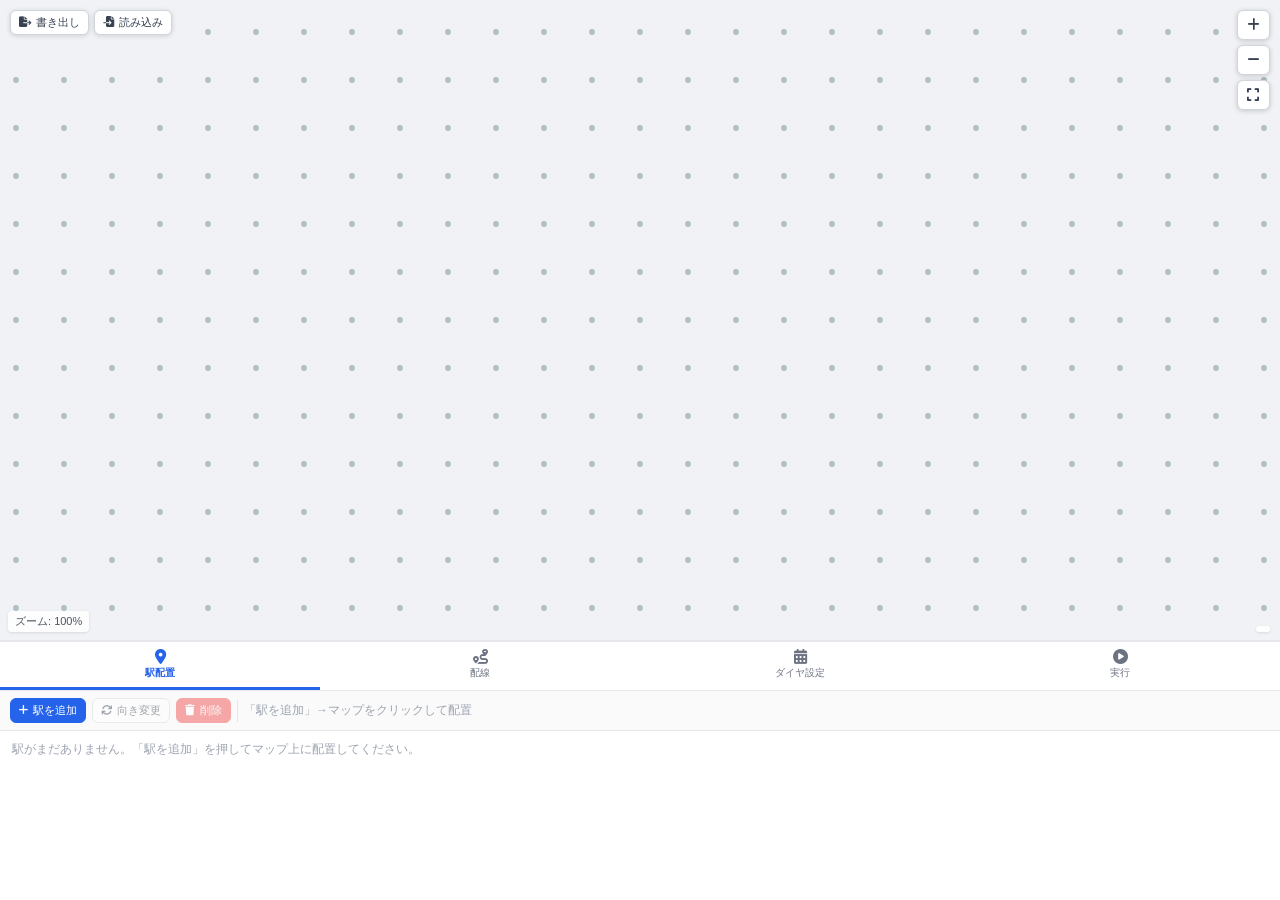
<file: index 4.html>
<!DOCTYPE html>
<html lang="ja">
<head>
  <meta charset="UTF-8">
  <meta name="viewport" content="width=device-width, initial-scale=1.0, maximum-scale=1.0, user-scalable=no">
  <title>鉄道シミュレーター</title>
  <link rel="stylesheet" href="https://cdnjs.cloudflare.com/ajax/libs/font-awesome/6.5.1/css/all.min.css">
  <style>
    /* ================================================================
       RESET & BASE
    ================================================================ */
    *, *::before, *::after { box-sizing: border-box; margin: 0; padding: 0; }

    body {
      font-family: 'Helvetica Neue', Arial, 'Hiragino Kaku Gothic ProN',
                   'Hiragino Sans', Meiryo, sans-serif;
      background: #fff;
      color: #1f2937;
      height: 100dvh;
      overflow: hidden;
      -webkit-user-select: none;
      user-select: none;
    }

    /* ================================================================
       LAYOUT
    ================================================================ */
    #app {
      display: flex;
      flex-direction: column;
      height: 100dvh;
    }

    /* --- Map area --- */
    #map-container {
      flex: 1;
      position: relative;
      overflow: hidden;
      background: #f0f2f5;
      min-height: 0;
    }

    #map-canvas {
      position: absolute;
      top: 0; left: 0;
      cursor: grab;
      touch-action: none;
    }
    #map-canvas.mode-place  { cursor: crosshair; }
    #map-canvas.mode-draw   { cursor: crosshair; }
    #map-canvas.mode-select { cursor: default; }
    #map-canvas.grabbing    { cursor: grabbing; }

    /* --- Bottom panel --- */
    #bottom-panel {
      display: flex;
      flex-direction: column;
      background: #fff;
      border-top: 2px solid #e5e7eb;
      flex-shrink: 0;
    }

    @media (orientation: landscape) { #bottom-panel { height: 260px; } }
    @media (orientation: portrait)  { #bottom-panel { height: 48dvh; } }

    /* ================================================================
       TAB BAR
    ================================================================ */
    #tab-bar {
      display: flex;
      align-items: stretch;
      border-bottom: 1px solid #e5e7eb;
      background: #fff;
      flex-shrink: 0;
    }

    .tab-btn {
      flex: 1;
      display: flex;
      flex-direction: column;
      align-items: center;
      justify-content: center;
      gap: 2px;
      padding: 7px 4px;
      border: none;
      background: none;
      cursor: pointer;
      font-size: 10px;
      color: #6b7280;
      border-bottom: 3px solid transparent;
      transition: color .15s, border-color .15s, background .1s;
      -webkit-tap-highlight-color: transparent;
    }
    .tab-btn i { font-size: 15px; }
    .tab-btn.active { color: #2563eb; border-bottom-color: #2563eb; font-weight: 600; }
    .tab-btn:hover:not(.active) { color: #374151; background: #f9fafb; }

    /* ================================================================
       TAB PANELS
    ================================================================ */
    #tab-content {
      flex: 1;
      overflow: hidden;
      position: relative;
      min-height: 0;
    }

    .tab-panel {
      display: none;
      flex-direction: column;
      height: 100%;
      overflow: hidden;
    }
    .tab-panel.active { display: flex; }

    .panel-toolbar {
      display: flex;
      align-items: center;
      gap: 6px;
      padding: 7px 10px;
      border-bottom: 1px solid #e5e7eb;
      flex-wrap: wrap;
      flex-shrink: 0;
      background: #fafafa;
      min-height: 0;
    }

    .panel-body {
      flex: 1;
      overflow-y: auto;
      padding: 10px 12px;
      min-height: 0;
    }

    /* ================================================================
       BUTTONS
    ================================================================ */
    .btn {
      display: inline-flex;
      align-items: center;
      gap: 5px;
      padding: 5px 11px;
      border: 1px solid #d1d5db;
      border-radius: 6px;
      background: #fff;
      color: #374151;
      font-size: 12px;
      cursor: pointer;
      white-space: nowrap;
      transition: background .1s, border-color .1s, color .1s;
      -webkit-tap-highlight-color: transparent;
      line-height: 1.4;
    }
    .btn:hover:not(:disabled) { background: #f3f4f6; }
    .btn:disabled { opacity: .45; cursor: not-allowed; }

    .btn-primary { background: #2563eb; border-color: #2563eb; color: #fff; }
    .btn-primary:hover:not(:disabled) { background: #1d4ed8; }

    .btn-danger  { background: #ef4444; border-color: #ef4444; color: #fff; }
    .btn-danger:hover:not(:disabled)  { background: #dc2626; }

    .btn-sm { padding: 4px 8px; font-size: 11px; }

    .btn-icon { padding: 5px 9px; }

    .btn.active {
      background: #eff6ff;
      border-color: #2563eb;
      color: #2563eb;
    }

    /* ================================================================
       FORMS
    ================================================================ */
    label { font-size: 12px; color: #6b7280; }

    input[type="text"],
    input[type="number"],
    select {
      border: 1px solid #d1d5db;
      border-radius: 6px;
      padding: 4px 7px;
      font-size: 12px;
      color: #1f2937;
      background: #fff;
      outline: none;
      font-family: inherit;
    }
    input[type="text"]:focus,
    input[type="number"]:focus,
    select:focus {
      border-color: #2563eb;
      box-shadow: 0 0 0 2px #dbeafe;
    }
    input[type="color"] {
      width: 34px; height: 28px;
      border: 1px solid #d1d5db;
      border-radius: 5px;
      cursor: pointer;
      padding: 2px;
      background: #fff;
    }

    /* ================================================================
       STATION TAB
    ================================================================ */
    #station-list {
      display: flex;
      flex-direction: column;
      gap: 5px;
    }

    .station-item {
      display: flex;
      align-items: center;
      gap: 7px;
      padding: 7px 10px;
      border: 1px solid #e5e7eb;
      border-radius: 8px;
      background: #fafafa;
      cursor: pointer;
      transition: border-color .15s, background .1s;
    }
    .station-item:hover   { border-color: #93c5fd; background: #f8fbff; }
    .station-item.selected { border-color: #2563eb; background: #eff6ff; }

    .station-icon {
      width: 28px; height: 28px;
      border-radius: 6px;
      background: #2563eb;
      color: #fff;
      display: flex;
      align-items: center;
      justify-content: center;
      font-size: 13px;
      flex-shrink: 0;
    }

    .station-name-input {
      flex: 1;
      border: none;
      background: transparent;
      font-size: 13px;
      font-weight: 600;
      color: #1f2937;
      outline: none;
      min-width: 0;
    }
    .station-name-input:focus {
      outline: 1px solid #2563eb;
      border-radius: 3px;
      background: #fff;
      padding: 0 4px;
    }

    .station-meta {
      display: flex;
      align-items: center;
      gap: 5px;
      flex-shrink: 0;
    }

    /* ================================================================
       TRACK TAB
    ================================================================ */
    .mode-group {
      display: flex;
      border: 1px solid #d1d5db;
      border-radius: 6px;
      overflow: hidden;
    }
    .mode-group .btn {
      border: none;
      border-radius: 0;
      border-right: 1px solid #d1d5db;
    }
    .mode-group .btn:last-child { border-right: none; }

    #track-info {
      font-size: 12px;
      color: #6b7280;
      margin-top: 6px;
    }

    /* ================================================================
       TIMETABLE TAB
    ================================================================ */
    .tt-layout {
      display: flex;
      gap: 0;
      flex: 1;
      overflow: hidden;
      min-height: 0;
    }

    .tt-sidebar {
      width: 170px;
      flex-shrink: 0;
      overflow-y: auto;
      border-right: 1px solid #e5e7eb;
      padding: 8px;
      display: flex;
      flex-direction: column;
      gap: 5px;
    }

    #train-list {
      display: flex;
      flex-direction: column;
      gap: 4px;
    }

    .train-item {
      display: flex;
      align-items: center;
      gap: 7px;
      padding: 6px 8px;
      border: 1px solid #e5e7eb;
      border-radius: 7px;
      cursor: pointer;
      transition: border-color .15s, background .1s;
      background: #fafafa;
    }
    .train-item:hover   { border-color: #93c5fd; background: #f8fbff; }
    .train-item.selected { border-color: #2563eb; background: #eff6ff; }

    .train-color-swatch {
      width: 12px; height: 12px;
      border-radius: 50%;
      flex-shrink: 0;
    }

    .train-name {
      flex: 1;
      font-size: 12px;
      font-weight: 600;
      overflow: hidden;
      text-overflow: ellipsis;
      white-space: nowrap;
    }

    /* Schedule editor (right pane) */
    .tt-editor {
      flex: 1;
      overflow-y: auto;
      padding: 10px 12px;
      min-width: 0;
    }

    .sched-header {
      display: flex;
      align-items: center;
      gap: 8px;
      margin-bottom: 12px;
      flex-wrap: wrap;
    }

    .sched-header input[type="text"] { width: 130px; }

    /* Schedule stop list */
    .sched-list {
      display: flex;
      flex-direction: column;
    }

    .sched-row {
      display: flex;
      gap: 0;
    }

    /* Vertical line */
    .sched-line-col {
      display: flex;
      flex-direction: column;
      align-items: center;
      width: 32px;
      flex-shrink: 0;
    }
    .sched-dot {
      width: 16px; height: 16px;
      border-radius: 50%;
      display: flex;
      align-items: center;
      justify-content: center;
      font-size: 9px;
      color: #fff;
      flex-shrink: 0;
      z-index: 1;
    }
    .sched-dot.station  { background: #2563eb; }
    .sched-dot.junction { background: #f59e0b; }
    .sched-dot.endpoint { background: #10b981; }

    .sched-vline {
      width: 2px;
      flex: 1;
      background: #d1d5db;
      min-height: 8px;
    }

    /* Stop content */
    .sched-content {
      flex: 1;
      padding: 0 0 12px 8px;
      min-width: 0;
    }

    .sched-title {
      font-size: 13px;
      font-weight: 700;
      margin-bottom: 5px;
      display: flex;
      align-items: center;
      gap: 6px;
    }

    .sched-fields {
      display: flex;
      flex-wrap: wrap;
      gap: 5px 10px;
      align-items: center;
    }

    .sched-field {
      display: flex;
      align-items: center;
      gap: 4px;
      font-size: 11px;
    }
    .sched-field label { color: #9ca3af; white-space: nowrap; }

    .time-input-group {
      display: flex;
      align-items: center;
      gap: 2px;
    }
    .time-input-group select { width: 52px; font-size: 11px; padding: 2px 4px; }

    .sched-stop-pass { opacity: .6; }

    .badge {
      display: inline-block;
      padding: 1px 5px;
      border-radius: 4px;
      font-size: 10px;
      font-weight: 600;
    }
    .badge-blue { background: #dbeafe; color: #1d4ed8; }
    .badge-amber{ background: #fef3c7; color: #b45309; }
    .badge-green{ background: #d1fae5; color: #047857; }
    .badge-gray { background: #f3f4f6; color: #374151; }
    .badge-red  { background: #fee2e2; color: #dc2626; }

    /* ================================================================
       SIMULATION TAB
    ================================================================ */
    .sim-toolbar-row {
      display: flex;
      align-items: center;
      gap: 8px;
      flex-wrap: wrap;
    }

    #sim-time-display {
      font-size: 22px;
      font-weight: 700;
      font-variant-numeric: tabular-nums;
      min-width: 72px;
      color: #1f2937;
    }

    .speed-group {
      display: flex;
      gap: 3px;
      flex-wrap: wrap;
    }

    .speed-btn {
      padding: 3px 7px;
      font-size: 11px;
      border: 1px solid #d1d5db;
      border-radius: 4px;
      background: #fff;
      cursor: pointer;
      color: #374151;
      transition: background .1s, color .1s;
    }
    .speed-btn:hover  { background: #f3f4f6; }
    .speed-btn.active { background: #2563eb; border-color: #2563eb; color: #fff; }

    #sim-train-table {
      width: 100%;
      border-collapse: collapse;
      font-size: 12px;
      margin-top: 8px;
    }
    #sim-train-table th {
      text-align: left;
      padding: 4px 8px;
      background: #f3f4f6;
      border-bottom: 1px solid #e5e7eb;
      font-weight: 600;
      color: #6b7280;
    }
    #sim-train-table td {
      padding: 5px 8px;
      border-bottom: 1px solid #f3f4f6;
    }

    /* ================================================================
       MAP OVERLAY
    ================================================================ */
    #map-overlay-toolbar {
      position: absolute;
      top: 10px;
      right: 10px;
      display: flex;
      flex-direction: column;
      gap: 5px;
      z-index: 10;
    }
    #map-overlay-toolbar .btn {
      padding: 7px 9px;
      box-shadow: 0 1px 5px rgba(0,0,0,.18);
      font-size: 14px;
    }

    #map-io-toolbar {
      position: absolute;
      top: 10px;
      left: 10px;
      display: flex;
      gap: 5px;
      z-index: 10;
    }
    #map-io-toolbar .btn {
      box-shadow: 0 1px 5px rgba(0,0,0,.15);
      font-size: 11px;
    }

    #map-zoom-info {
      position: absolute;
      bottom: 8px;
      left: 8px;
      font-size: 11px;
      color: #4b5563;
      background: rgba(255,255,255,.88);
      padding: 3px 7px;
      border-radius: 4px;
      pointer-events: none;
      box-shadow: 0 1px 3px rgba(0,0,0,.1);
    }

    #map-cursor-info {
      position: absolute;
      bottom: 8px;
      right: 10px;
      font-size: 11px;
      color: #4b5563;
      background: rgba(255,255,255,.88);
      padding: 3px 7px;
      border-radius: 4px;
      pointer-events: none;
      box-shadow: 0 1px 3px rgba(0,0,0,.1);
    }

    /* ================================================================
       MODAL
    ================================================================ */
    .modal-overlay {
      position: fixed;
      inset: 0;
      background: rgba(0,0,0,.45);
      z-index: 200;
      display: flex;
      align-items: center;
      justify-content: center;
      padding: 16px;
    }
    .modal-overlay.hidden { display: none; }

    .modal-box {
      background: #fff;
      border-radius: 12px;
      padding: 20px;
      min-width: 280px;
      max-width: 92vw;
      max-height: 88dvh;
      overflow-y: auto;
      box-shadow: 0 20px 60px rgba(0,0,0,.22);
    }
    .modal-title {
      font-size: 15px;
      font-weight: 700;
      margin-bottom: 14px;
      display: flex;
      align-items: center;
      gap: 8px;
    }
    .modal-actions {
      display: flex;
      justify-content: flex-end;
      gap: 8px;
      margin-top: 16px;
    }
    .modal-row {
      display: flex;
      align-items: center;
      gap: 8px;
      margin-bottom: 10px;
    }
    .modal-row label { min-width: 80px; }

    /* ================================================================
       MISC
    ================================================================ */
    .divider-v {
      width: 1px;
      height: 22px;
      background: #e5e7eb;
      flex-shrink: 0;
    }

    .text-muted { color: #9ca3af; font-size: 12px; }
    .text-sm    { font-size: 12px; }
    .fw-bold    { font-weight: 700; }
    .mt-2       { margin-top: 8px; }
    .mt-3       { margin-top: 12px; }

    ::-webkit-scrollbar { width: 5px; height: 5px; }
    ::-webkit-scrollbar-track { background: transparent; }
    ::-webkit-scrollbar-thumb { background: #d1d5db; border-radius: 3px; }
    ::-webkit-scrollbar-thumb:hover { background: #9ca3af; }

    /* Hidden file input */
    #import-file-input { display: none; }
  </style>
</head>
<body>
<div id="app">

  <!-- ============================================================
       MAP AREA
  ============================================================ -->
  <div id="map-container">
    <canvas id="map-canvas"></canvas>

    <!-- Zoom toolbar (top-right) -->
    <div id="map-overlay-toolbar">
      <button class="btn btn-icon" id="btn-zoom-in"    title="拡大"><i class="fa-solid fa-plus"></i></button>
      <button class="btn btn-icon" id="btn-zoom-out"   title="縮小"><i class="fa-solid fa-minus"></i></button>
      <button class="btn btn-icon" id="btn-zoom-reset" title="全体表示"><i class="fa-solid fa-expand"></i></button>
    </div>

    <!-- I/O toolbar (top-left) -->
    <div id="map-io-toolbar">
      <button class="btn btn-sm" id="btn-export"><i class="fa-solid fa-file-export"></i> 書き出し</button>
      <button class="btn btn-sm" id="btn-import"><i class="fa-solid fa-file-import"></i> 読み込み</button>
      <input type="file" id="import-file-input" accept=".json">
    </div>

    <!-- Zoom info (bottom-left) -->
    <div id="map-zoom-info">ズーム: <span id="zoom-label">100%</span></div>
    <!-- Cursor pos (bottom-right) -->
    <div id="map-cursor-info" id="cursor-label"></div>
  </div><!-- /map-container -->

  <!-- ============================================================
       BOTTOM PANEL
  ============================================================ -->
  <div id="bottom-panel">

    <!-- TAB BAR -->
    <div id="tab-bar">
      <button class="tab-btn active" data-tab="station">
        <i class="fa-solid fa-location-dot"></i><span>駅配置</span>
      </button>
      <button class="tab-btn" data-tab="track">
        <i class="fa-solid fa-route"></i><span>配線</span>
      </button>
      <button class="tab-btn" data-tab="timetable">
        <i class="fa-solid fa-calendar-days"></i><span>ダイヤ設定</span>
      </button>
      <button class="tab-btn" data-tab="simulation">
        <i class="fa-solid fa-circle-play"></i><span>実行</span>
      </button>
    </div>

    <!-- TAB CONTENT -->
    <div id="tab-content">

      <!-- ======================================================
           STATION TAB
      ====================================================== -->
      <div class="tab-panel active" id="panel-station">
        <div class="panel-toolbar">
          <button class="btn btn-primary btn-sm" id="btn-mode-place-station">
            <i class="fa-solid fa-plus"></i> 駅を追加
          </button>
          <button class="btn btn-sm" id="btn-station-orient" disabled title="向きを変更">
            <i class="fa-solid fa-arrows-rotate"></i> 向き変更
          </button>
          <button class="btn btn-danger btn-sm" id="btn-delete-station" disabled>
            <i class="fa-solid fa-trash"></i> 削除
          </button>
          <div class="divider-v"></div>
          <span class="text-muted" id="station-mode-hint">「駅を追加」→マップをクリックして配置</span>
        </div>
        <div class="panel-body">
          <div id="station-list">
            <p class="text-muted" id="station-empty-msg">駅がまだありません。「駅を追加」を押してマップ上に配置してください。</p>
          </div>
        </div>
      </div>

      <!-- ======================================================
           TRACK TAB
      ====================================================== -->
      <div class="tab-panel" id="panel-track">
        <div class="panel-toolbar">
          <div class="mode-group">
            <button class="btn btn-sm active" id="btn-track-draw" data-mode="draw">
              <i class="fa-solid fa-pen"></i> 線路を引く
            </button>
            <button class="btn btn-sm" id="btn-track-select" data-mode="select">
              <i class="fa-solid fa-arrow-pointer"></i> 選択
            </button>
          </div>
          <div class="divider-v"></div>
          <button class="btn btn-danger btn-sm" id="btn-delete-track" disabled>
            <i class="fa-solid fa-trash"></i> 削除
          </button>
          <div class="divider-v"></div>
          <label for="travel-time-input">1マス所要時間:</label>
          <input type="number" id="travel-time-input" value="2" min="0.1" max="999" step="0.1" style="width:56px">
          <span class="text-muted">分</span>
        </div>
        <div class="panel-body">
          <p class="text-muted">始点をクリックし、終点をクリックして線路を引きます。3本の線路が同じ点を共有すると自動的に分岐になります。</p>
          <div id="track-info" class="mt-2"></div>
        </div>
      </div>

      <!-- ======================================================
           TIMETABLE TAB
      ====================================================== -->
      <div class="tab-panel" id="panel-timetable">
        <div class="panel-toolbar">
          <button class="btn btn-primary btn-sm" id="btn-add-train">
            <i class="fa-solid fa-plus"></i> 列車を追加
          </button>
          <button class="btn btn-danger btn-sm" id="btn-delete-train" disabled>
            <i class="fa-solid fa-trash"></i> 削除
          </button>
        </div>
        <div class="tt-layout panel-body" style="padding:0">
          <!-- Left: train list -->
          <div class="tt-sidebar">
            <div id="train-list">
              <p class="text-muted" style="font-size:11px" id="train-empty-msg">列車がありません</p>
            </div>
          </div>
          <!-- Right: schedule editor -->
          <div class="tt-editor" id="tt-editor">
            <p class="text-muted" id="tt-empty-msg">左の一覧から列車を選択してください</p>
            <div id="schedule-editor"></div>
          </div>
        </div>
      </div>

      <!-- ======================================================
           SIMULATION TAB
      ====================================================== -->
      <div class="tab-panel" id="panel-simulation">
        <div class="panel-toolbar" style="flex-direction:column;align-items:flex-start;gap:8px">
          <div class="sim-toolbar-row">
            <span id="sim-time-display">0:00</span>
            <button class="btn btn-primary btn-icon" id="btn-play"  title="再生">
              <i class="fa-solid fa-play"></i>
            </button>
            <button class="btn btn-icon" id="btn-stop" title="停止">
              <i class="fa-solid fa-stop"></i>
            </button>
            <div class="divider-v"></div>
            <label>開始時刻:</label>
            <div class="time-input-group">
              <select id="sim-start-h" style="width:58px"></select>
              <span style="font-size:13px;font-weight:700">:</span>
              <select id="sim-start-m" style="width:58px"></select>
            </div>
            <button class="btn btn-sm" id="btn-set-time"><i class="fa-solid fa-clock-rotate-left"></i> 設定</button>
          </div>
          <div class="sim-toolbar-row">
            <label>倍速:</label>
            <div class="speed-group" id="speed-group"></div>
          </div>
        </div>
        <div class="panel-body">
          <table id="sim-train-table">
            <thead>
              <tr>
                <th>列車</th>
                <th>状態</th>
                <th>現在地</th>
                <th>次の停車駅</th>
              </tr>
            </thead>
            <tbody id="sim-train-tbody"></tbody>
          </table>
        </div>
      </div>

    </div><!-- /tab-content -->
  </div><!-- /bottom-panel -->
</div><!-- /app -->

<!-- ============================================================
     MODAL: Station settings
============================================================ -->
<div class="modal-overlay hidden" id="modal-station">
  <div class="modal-box" style="min-width:320px">
    <div class="modal-title"><i class="fa-solid fa-location-dot" style="color:#2563eb"></i> 駅の設定</div>
    <div class="modal-row">
      <label>駅名</label>
      <input type="text" id="modal-station-name" style="flex:1">
    </div>
    <div class="modal-row">
      <label>ホーム数</label>
      <input type="number" id="modal-station-platforms" min="1" max="10" value="1" style="width:70px">
      <span class="text-muted">番線</span>
    </div>
    <div class="modal-actions">
      <button class="btn" id="modal-station-cancel">キャンセル</button>
      <button class="btn btn-primary" id="modal-station-ok">確定</button>
    </div>
  </div>
</div>

<!-- ============================================================
     MODAL: Train settings
============================================================ -->
<div class="modal-overlay hidden" id="modal-train">
  <div class="modal-box" style="min-width:320px">
    <div class="modal-title"><i class="fa-solid fa-train" style="color:#2563eb"></i> 列車の設定</div>
    <div class="modal-row">
      <label>列車名</label>
      <input type="text" id="modal-train-name" style="flex:1">
    </div>
    <div class="modal-row">
      <label>色</label>
      <input type="color" id="modal-train-color" value="#e53e3e">
    </div>
    <div class="modal-row">
      <label>始発駅</label>
      <select id="modal-train-origin" style="flex:1"></select>
    </div>
    <div class="modal-row">
      <label>繰り返し間隔</label>
      <div class="time-input-group">
        <select id="modal-train-repeat-h" style="width:60px"></select>
        <span>時間</span>
        <select id="modal-train-repeat-m" style="width:60px"></select>
        <span>分</span>
      </div>
    </div>
    <div class="modal-actions">
      <button class="btn" id="modal-train-cancel">キャンセル</button>
      <button class="btn btn-primary" id="modal-train-ok">確定</button>
    </div>
  </div>
</div>

<script>
/* ================================================================
   PART 1: CONSTANTS, STATE, UTILITIES, STORAGE
================================================================ */

'use strict';

// ----------------------------------------------------------------
// CONSTANTS
// ----------------------------------------------------------------
const GRID_PX       = 48;          // px per grid cell at zoom=1
const MIN_ZOOM      = 0.15;
const MAX_ZOOM      = 4.0;
const ZOOM_STEP     = 0.15;
const SQRT2         = Math.SQRT2;
const STORAGE_KEY   = 'railsim_v2';
const SPEED_STEPS   = [1, 2, 5, 10, 30, 60, 120, 300];
const TRAIN_COLORS  = [
  '#e53e3e','#dd6b20','#d69e2e','#38a169',
  '#2b6cb0','#805ad5','#d53f8c','#2c7a7b'
];

// ----------------------------------------------------------------
// MASTER STATE
// ----------------------------------------------------------------
const state = {
  /* Persisted */
  stations:          [],   // StationObj[]
  tracks:            [],   // TrackObj[]
  trains:            [],   // TrainObj[]
  travelTimePerGrid: 2,    // minutes (straight 1-grid unit)

  /* Runtime (not persisted) */
  viewport: { offsetX: 0, offsetY: 0, zoom: 1 },
  sim: {
    running:     false,
    currentTime: 0,      // seconds from midnight
    speed:       1,
    lastTs:      null,
    animId:      null,
  },
};

/*
  StationObj {
    id:          string
    name:        string
    gridX:       int        (top-left grid coord)
    gridY:       int
    platforms:   int        (1..10)
    orientation: 'vertical' | 'horizontal'
  }

  TrackObj {
    id:  string
    x1:  int   (grid coord)
    y1:  int
    x2:  int
    y2:  int
    // x2-x1, y2-y1 each in {-1,0,1}, not both 0
  }

  TrainObj {
    id:             string
    name:           string
    color:          string   (CSS hex)
    originStationId:string
    repeatInterval: int      (minutes)
    stops:          StopObj[]   // ordered list including stations AND junctions
  }

  StopObj {
    type:              'station' | 'junction'
    // if station:
    stationId?:        string
    stopMode?:         'stop' | 'pass'
    arrivalTime?:      int   (minutes from midnight)
    departureTime?:    int
    platform?:         int   (0-based index)
    // if junction:
    nodeKey?:          string  "x,y"
    arrivalTime?:      int
    direction?:        int   (index into junction's exits, 0=straight, 1=branch1)
  }
*/

// ----------------------------------------------------------------
// DERIVED: Node map  (rebuilt whenever tracks change)
// ----------------------------------------------------------------
// nodeMap["x,y"] = { x, y, trackIds: string[] }
let nodeMap = {};

function recomputeNodeMap() {
  nodeMap = {};
  for (const t of state.tracks) {
    _addNodeEntry(t.x1, t.y1, t.id);
    _addNodeEntry(t.x2, t.y2, t.id);
  }
}

function _addNodeEntry(x, y, trackId) {
  const k = nk(x, y);
  if (!nodeMap[k]) nodeMap[k] = { x, y, trackIds: [] };
  if (!nodeMap[k].trackIds.includes(trackId))
    nodeMap[k].trackIds.push(trackId);
}

// ----------------------------------------------------------------
// UI STATE  (not persisted)
// ----------------------------------------------------------------
let activeTab       = 'station';
let selectedStationId = null;
let selectedTrackId   = null;
let selectedTrainId   = null;

// Station placement
let placingStation  = false;   // true while waiting for map click

// Track drawing
let trackMode       = 'draw';  // 'draw' | 'select'
let drawStart       = null;    // {x,y} grid coords of first click, or null

// Map drag
let isDragging      = false;
let dragStart       = { x: 0, y: 0 };
let dragOrigin      = { x: 0, y: 0 };

// Station drag
let draggingStation = null;    // {id, startGX, startGY, mouseStartX, mouseStartY}

// Pending station (waiting for modal confirm)
let pendingStation  = null;    // {gridX, gridY}

// Pending train modal
let pendingTrainMode = null;   // 'add' | 'edit'

// Touch gesture
let lastTouchDist   = null;
let lastTouchMid    = null;

// ----------------------------------------------------------------
// UTILITY: ID
// ----------------------------------------------------------------
function genId() {
  return Date.now().toString(36) + Math.random().toString(36).slice(2, 6);
}

// ----------------------------------------------------------------
// UTILITY: Node key
// ----------------------------------------------------------------
function nk(x, y) { return `${x},${y}`; }

function parseNk(k) {
  const [x, y] = k.split(',').map(Number);
  return { x, y };
}

// ----------------------------------------------------------------
// UTILITY: Grid distance (accounts for diagonal = sqrt2)
// ----------------------------------------------------------------
function gridDist(x1, y1, x2, y2) {
  const dx = Math.abs(x2 - x1), dy = Math.abs(y2 - y1);
  return (dx === 1 && dy === 1) ? SQRT2 : Math.max(dx, dy);
}

// ----------------------------------------------------------------
// UTILITY: Travel time for one track segment (minutes)
// ----------------------------------------------------------------
function trackTravelTime(track) {
  return gridDist(track.x1, track.y1, track.x2, track.y2)
       * state.travelTimePerGrid;
}

// ----------------------------------------------------------------
// UTILITY: Minutes -> "H:MM"
// ----------------------------------------------------------------
function fmtTime(min) {
  if (min == null || isNaN(min)) return '--:--';
  const h = Math.floor(min / 60);
  const m = Math.floor(min % 60);
  return `${h}:${String(m).padStart(2, '0')}`;
}

// ----------------------------------------------------------------
// UTILITY: Seconds -> "H:MM:SS"
// ----------------------------------------------------------------
function fmtTimeSec(sec) {
  const s = Math.floor(sec);
  const h = Math.floor(s / 3600);
  const m = Math.floor((s % 3600) / 60);
  return `${h}:${String(m).padStart(2, '0')}`;
}

// ----------------------------------------------------------------
// UTILITY: Build <select> options for hours (0..47) and minutes
// ----------------------------------------------------------------
function populateTimeSelect(sel, max, step = 1) {
  sel.innerHTML = '';
  for (let i = 0; i <= max; i += step) {
    const o = document.createElement('option');
    o.value = i;
    o.textContent = String(i).padStart(2, '0');
    sel.appendChild(o);
  }
}

// ----------------------------------------------------------------
// STATION GEOMETRY HELPERS
// ----------------------------------------------------------------

/**
 * Returns array of endpoint objects for a station's track connections.
 * Each endpoint: { x, y, platformIndex (0-based), side }
 *
 * Vertical orientation (default):
 *   Station occupies grid cols [gx .. gx+2], rows [gy .. gy+platforms-1]
 *   Left  endpoints: (gx,    gy+i) for i=0..platforms-1   side='left'
 *   Right endpoints: (gx+2,  gy+i) for i=0..platforms-1   side='right'
 *
 * Horizontal orientation:
 *   Station occupies grid rows [gy .. gy+2], cols [gx .. gx+platforms-1]
 *   Top    endpoints: (gx+i, gy)   for i=0..platforms-1   side='top'
 *   Bottom endpoints: (gx+i, gy+2) for i=0..platforms-1   side='bottom'
 */
function stationEndpoints(s) {
  const eps = [];
  if (s.orientation === 'horizontal') {
    for (let i = 0; i < s.platforms; i++) {
      eps.push({ x: s.gridX + i, y: s.gridY,     platformIndex: i, side: 'top' });
      eps.push({ x: s.gridX + i, y: s.gridY + 2, platformIndex: i, side: 'bottom' });
    }
  } else {
    for (let i = 0; i < s.platforms; i++) {
      eps.push({ x: s.gridX,     y: s.gridY + i, platformIndex: i, side: 'left' });
      eps.push({ x: s.gridX + 2, y: s.gridY + i, platformIndex: i, side: 'right' });
    }
  }
  return eps;
}

/**
 * Bounding box of a station in grid units: {x, y, w, h}
 * (x,y) = top-left, w/h = number of grid cells spanned
 */
function stationBounds(s) {
  if (s.orientation === 'horizontal') {
    return { x: s.gridX, y: s.gridY, w: s.platforms, h: 2 };
  }
  return { x: s.gridX, y: s.gridY, w: 2, h: s.platforms };
}

/**
 * Returns the station that "owns" a given grid point as an endpoint,
 * or null if none.
 */
function stationAtEndpoint(x, y) {
  for (const s of state.stations) {
    if (stationEndpoints(s).some(ep => ep.x === x && ep.y === y)) return s;
  }
  return null;
}

/**
 * Returns the station whose body contains (x,y) (not just endpoints).
 */
function stationContaining(x, y) {
  for (const s of state.stations) {
    const b = stationBounds(s);
    if (x >= b.x && x <= b.x + b.w && y >= b.y && y <= b.y + b.h) return s;
  }
  return null;
}

/**
 * Endpoint object for a given (x,y) within a specific station.
 */
function endpointAt(s, x, y) {
  return stationEndpoints(s).find(ep => ep.x === x && ep.y === y) || null;
}

// ----------------------------------------------------------------
// NODE TYPE
// ----------------------------------------------------------------
function nodeType(x, y) {
  const n = nodeMap[nk(x, y)];
  if (!n || n.trackIds.length === 0) return 'empty';
  const c = n.trackIds.length;
  if (c === 1) return 'endpoint';
  if (c === 2) return 'pass';
  return 'junction';   // 3+
}

function isJunction(x, y) {
  return nodeType(x, y) === 'junction';
}

// ----------------------------------------------------------------
// GRAPH: Given arrival at (x,y) via incomingTrackId,
//        return outgoing track options [{trackId, toX, toY}]
// ----------------------------------------------------------------
function getExits(x, y, incomingTrackId) {
  const n = nodeMap[nk(x, y)];
  if (!n) return [];
  return n.trackIds
    .filter(tid => tid !== incomingTrackId)
    .map(tid => {
      const t = state.tracks.find(tr => tr.id === tid);
      if (!t) return null;
      if (t.x1 === x && t.y1 === y) return { trackId: tid, toX: t.x2, toY: t.y2, track: t };
      return { trackId: tid, toX: t.x1, toY: t.y1, track: t };
    })
    .filter(Boolean);
}

// ----------------------------------------------------------------
// GRAPH: Determine "straight" exit from a junction
//        (exit that is collinear with the incoming direction)
// ----------------------------------------------------------------
function getStraightExit(fromX, fromY, viaX, viaY, exits) {
  const dx = viaX - fromX, dy = viaY - fromY;
  // straight = same direction
  for (const ex of exits) {
    const ex_dx = ex.toX - viaX, ex_dy = ex.toY - viaY;
    if (Math.sign(ex_dx) === Math.sign(dx) && Math.sign(ex_dy) === Math.sign(dy)) return ex;
  }
  return exits[0] || null;
}

// ----------------------------------------------------------------
// GRAPH: BFS / route finder
// Find ordered route from a starting endpoint, honoring junction choices.
// Returns array of route nodes:
//   { type:'station'|'junction'|'endpoint', x, y, stationId?, nodeKey }
// ----------------------------------------------------------------
function findRoute(startStationId, startSide, junctionChoices) {
  // junctionChoices: { [nodeKey]: 'straight' | 'branch' }
  const startStation = state.stations.find(s => s.id === startStationId);
  if (!startStation) return [];

  // Find entry point: depends on side
  // We'll explore from each endpoint of the start station
  // For simplicity, we start from the endpoints on the "exit" side
  // The starting endpoint's outgoing track determines the route

  const eps = stationEndpoints(startStation);
  if (!eps.length) return [];

  const route = [];
  const visited = new Set();

  // Start from the first endpoint that has a track connected
  let startEp = null;
  let startTrackId = null;
  for (const ep of eps) {
    const n = nodeMap[nk(ep.x, ep.y)];
    if (n && n.trackIds.length > 0) {
      startEp = ep;
      startTrackId = n.trackIds[0];
      break;
    }
  }
  if (!startEp) return [];

  // Trace forward
  route.push({
    type: 'station',
    x: startEp.x, y: startEp.y,
    stationId: startStationId,
    nodeKey: nk(startEp.x, startEp.y)
  });

  let curX = startEp.x, curY = startEp.y;
  let incomingTrackId = null;

  // Move to the other end of startTrack
  const t0 = state.tracks.find(tr => tr.id === startTrackId);
  if (!t0) return route;
  let nextX = (t0.x1 === curX && t0.y1 === curY) ? t0.x2 : t0.x1;
  let nextY = (t0.x1 === curX && t0.y1 === curY) ? t0.y2 : t0.y1;
  incomingTrackId = startTrackId;
  curX = nextX; curY = nextY;

  for (let i = 0; i < 200; i++) {
    const key = nk(curX, curY);
    if (visited.has(key)) break;
    visited.add(key);

    // Is this a station endpoint?
    const atStation = stationAtEndpoint(curX, curY);
    if (atStation) {
      route.push({
        type: 'station',
        x: curX, y: curY,
        stationId: atStation.id,
        nodeKey: key
      });
      // Don't continue through station automatically – stop here
      break;
    }

    const exits = getExits(curX, curY, incomingTrackId);
    if (exits.length === 0) {
      // Dead end
      route.push({ type: 'endpoint', x: curX, y: curY, nodeKey: key });
      break;
    }

    if (exits.length === 1) {
      // Passthrough – keep going
      const ex = exits[0];
      incomingTrackId = ex.trackId;
      curX = ex.toX; curY = ex.toY;
    } else {
      // Junction
      route.push({ type: 'junction', x: curX, y: curY, nodeKey: key });
      // Choose direction
      const choice = junctionChoices[key] || 'straight';
      let chosen;
      if (choice === 'straight') {
        chosen = getStraightExit(/* prevX */ null, /* prevY */ null, curX, curY, exits);
        // Actually we need the incoming direction
        const prevTrack = state.tracks.find(tr => tr.id === incomingTrackId);
        if (prevTrack) {
          const prevX = (prevTrack.x2 === curX && prevTrack.y2 === curY) ? prevTrack.x1 : prevTrack.x2;
          const prevY = (prevTrack.x2 === curX && prevTrack.y2 === curY) ? prevTrack.y1 : prevTrack.y2;
          chosen = getStraightExit(prevX, prevY, curX, curY, exits) || exits[0];
        } else {
          chosen = exits[0];
        }
      } else {
        // branch: pick the non-straight one
        const prevTrack = state.tracks.find(tr => tr.id === incomingTrackId);
        if (prevTrack) {
          const straight = getStraightExit(
            (prevTrack.x2 === curX && prevTrack.y2 === curY) ? prevTrack.x1 : prevTrack.x2,
            (prevTrack.x2 === curX && prevTrack.y2 === curY) ? prevTrack.y1 : prevTrack.y2,
            curX, curY, exits
          );
          chosen = exits.find(ex => ex !== straight) || exits[0];
        } else {
          chosen = exits[0];
        }
      }
      if (!chosen) break;
      incomingTrackId = chosen.trackId;
      curX = chosen.toX; curY = chosen.toY;
    }
  }

  return route;
}

// ----------------------------------------------------------------
// STORAGE: Save / Load
// ----------------------------------------------------------------
function stateToJSON() {
  return {
    stations:          state.stations,
    tracks:            state.tracks,
    trains:            state.trains,
    travelTimePerGrid: state.travelTimePerGrid,
  };
}

function applyJSON(data) {
  state.stations          = data.stations          || [];
  state.tracks            = data.tracks            || [];
  state.trains            = data.trains            || [];
  state.travelTimePerGrid = data.travelTimePerGrid ?? 2;
}

function saveState() {
  try {
    localStorage.setItem(STORAGE_KEY, JSON.stringify(stateToJSON()));
  } catch(e) { /* quota exceeded – ignore */ }
}

function loadState() {
  try {
    const raw = localStorage.getItem(STORAGE_KEY);
    if (!raw) return false;
    applyJSON(JSON.parse(raw));
    return true;
  } catch(e) { return false; }
}

function exportData() {
  const json  = JSON.stringify(stateToJSON(), null, 2);
  const blob  = new Blob([json], { type: 'application/json' });
  const url   = URL.createObjectURL(blob);
  const a     = document.createElement('a');
  a.href      = url;
  a.download  = '鉄道シミュレーター.json';
  document.body.appendChild(a);
  a.click();
  document.body.removeChild(a);
  URL.revokeObjectURL(url);
}

function importData(file) {
  const reader = new FileReader();
  reader.onload = e => {
    try {
      applyJSON(JSON.parse(e.target.result));
      recomputeNodeMap();
      saveState();
      renderAll();
      renderStationTab();
      renderTrackTab();
      renderTrainList();
    } catch(_) {
      alert('読み込みに失敗しました。形式が正しいか確認してください。');
    }
  };
  reader.readAsText(file);
}

// ----------------------------------------------------------------
// CANVAS COORDINATE HELPERS
// ----------------------------------------------------------------

/** Grid coords → canvas pixel coords (canvas-space, before DPR scaling) */
function gridToCanvas(gx, gy) {
  return {
    x: gx * GRID_PX * state.viewport.zoom + state.viewport.offsetX,
    y: gy * GRID_PX * state.viewport.zoom + state.viewport.offsetY,
  };
}

/** Canvas pixel coords → grid coords (float) */
function canvasToGrid(cx, cy) {
  return {
    x: (cx - state.viewport.offsetX) / (GRID_PX * state.viewport.zoom),
    y: (cy - state.viewport.offsetY) / (GRID_PX * state.viewport.zoom),
  };
}

/** Canvas pixel coords → nearest integer grid coords */
function snapToGrid(cx, cy) {
  const g = canvasToGrid(cx, cy);
  return { x: Math.round(g.x), y: Math.round(g.y) };
}

/** Is a grid point visible in the canvas viewport? */
function isGridPointVisible(gx, gy, canvas) {
  const c = gridToCanvas(gx, gy);
  const pad = GRID_PX * state.viewport.zoom * 2;
  return c.x > -pad && c.x < canvas.width + pad
      && c.y > -pad && c.y < canvas.height + pad;
}

/** Track segment visible? (crude bbox check) */
function isTrackVisible(t, canvas) {
  return isGridPointVisible(t.x1, t.y1, canvas)
      || isGridPointVisible(t.x2, t.y2, canvas);
}

// ----------------------------------------------------------------
// VALIDATION: Check if a new track can be placed
// ----------------------------------------------------------------
function canPlaceTrack(x1, y1, x2, y2) {
  // Must be adjacent (8-direction, step 1)
  const dx = Math.abs(x2 - x1), dy = Math.abs(y2 - y1);
  if (dx > 1 || dy > 1 || (dx === 0 && dy === 0)) return false;

  // No duplicate
  if (state.tracks.some(t =>
    (t.x1 === x1 && t.y1 === y1 && t.x2 === x2 && t.y2 === y2) ||
    (t.x1 === x2 && t.y1 === y2 && t.x2 === x1 && t.y2 === y1)
  )) return false;

  // Max 3 tracks per node (junction can have at most 3 connections)
  const n1 = nodeMap[nk(x1, y1)];
  const n2 = nodeMap[nk(x2, y2)];
  if (n1 && n1.trackIds.length >= 3) return false;
  if (n2 && n2.trackIds.length >= 3) return false;

  return true;
}

// ----------------------------------------------------------------
// MUTATION HELPERS
// ----------------------------------------------------------------
function addStation(gridX, gridY, platforms, name, orientation) {
  const id = genId();
  state.stations.push({
    id, name, gridX, gridY,
    platforms: platforms || 1,
    orientation: orientation || 'vertical',
  });
  saveState();
  return id;
}

function removeStation(id) {
  state.stations = state.stations.filter(s => s.id !== id);
  // Remove tracks connected to its endpoints
  const eps = [];
  // (already removed from state, so get endpoints before removal)
  // Actually: collect connected node keys first, then filter tracks
  recomputeNodeMap(); // needed after removal
  saveState();
}

function addTrack(x1, y1, x2, y2) {
  if (!canPlaceTrack(x1, y1, x2, y2)) return null;
  const id = genId();
  state.tracks.push({ id, x1, y1, x2, y2 });
  _addNodeEntry(x1, y1, id);
  _addNodeEntry(x2, y2, id);
  saveState();
  return id;
}

function removeTrack(id) {
  state.tracks = state.tracks.filter(t => t.id !== id);
  recomputeNodeMap();
  saveState();
}

function addTrain(name, color, originStationId, repeatInterval) {
  const id = genId();
  state.trains.push({
    id, name, color,
    originStationId,
    repeatInterval: repeatInterval || 60,
    stops: [],
  });
  saveState();
  return id;
}

function removeTrain(id) {
  state.trains = state.trains.filter(t => t.id !== id);
  saveState();
}

// ----------------------------------------------------------------
// TRAIN STOP DEFAULTS
// (Generate default stop list from route for a new/updated train)
// ----------------------------------------------------------------
function buildDefaultStops(train) {
  // Build route with all-straight junctions
  const route = buildRouteForTrain(train, {});
  if (!route.length) return [];

  const stops = [];
  let timeCursor = 0; // minutes

  for (let i = 0; i < route.length; i++) {
    const node = route[i];
    if (node.type === 'station') {
      const s = state.stations.find(st => st.id === node.stationId);
      const stopObj = {
        type: 'station',
        stationId: node.stationId,
        stopMode: (i === 0 || i === route.length - 1) ? 'stop' : 'stop',
        arrivalTime:   i === 0 ? timeCursor : timeCursor,
        departureTime: i === 0 ? timeCursor : timeCursor + 3,
        platform: node.platformIndex || 0,
      };
      stops.push(stopObj);
      timeCursor = stopObj.departureTime;
    } else if (node.type === 'junction') {
      stops.push({
        type: 'junction',
        nodeKey: node.nodeKey,
        arrivalTime: timeCursor,
        direction: 'straight',
      });
      // travel time to junction was already added between station and here
    }
    // Add travel time to next node
    if (i < route.length - 1) {
      const next = route[i + 1];
      // estimate distance via track
      const t = state.tracks.find(tr =>
        ((tr.x1 === node.x && tr.y1 === node.y && tr.x2 === next.x && tr.y2 === next.y) ||
         (tr.x2 === node.x && tr.y2 === node.y && tr.x1 === next.x && tr.y1 === next.y))
      );
      const travelMin = t ? trackTravelTime(t) : state.travelTimePerGrid;
      timeCursor += travelMin;
    }
  }

  return stops;
}

function buildRouteForTrain(train, junctionChoices) {
  if (!train.originStationId) return [];
  return findRoute(train.originStationId, 'auto', junctionChoices || {});
}

</script>
<script>
/* ================================================================
   PART 2: MAP CANVAS – PAN / ZOOM / RENDER ENGINE
================================================================ */

// ----------------------------------------------------------------
// Canvas setup (DPR-aware)
// ----------------------------------------------------------------
const canvas  = document.getElementById('map-canvas');
const ctx     = canvas.getContext('2d');
let   dpr     = window.devicePixelRatio || 1;

function resizeCanvas() {
  const container = document.getElementById('map-container');
  const W = container.clientWidth;
  const H = container.clientHeight;
  dpr = window.devicePixelRatio || 1;
  canvas.width  = W * dpr;
  canvas.height = H * dpr;
  canvas.style.width  = W + 'px';
  canvas.style.height = H + 'px';
  renderMap();
}

window.addEventListener('resize', resizeCanvas);

// ----------------------------------------------------------------
// VIEWPORT helpers
// ----------------------------------------------------------------
function applyZoom(delta, pivotX, pivotY) {
  const vp   = state.viewport;
  const oldZ = vp.zoom;
  let   newZ = Math.max(MIN_ZOOM, Math.min(MAX_ZOOM, oldZ + delta));
  const ratio = newZ / oldZ;
  vp.offsetX = pivotX - (pivotX - vp.offsetX) * ratio;
  vp.offsetY = pivotY - (pivotY - vp.offsetY) * ratio;
  vp.zoom    = newZ;
  document.getElementById('zoom-label').textContent =
    Math.round(newZ * 100) + '%';
}

function centerViewport() {
  // Center on all stations, or origin if empty
  const vp = state.viewport;
  vp.zoom  = 1;
  if (state.stations.length === 0) {
    const W = canvas.width  / dpr;
    const H = canvas.height / dpr;
    vp.offsetX = W / 2;
    vp.offsetY = H / 2;
  } else {
    let minX = Infinity, minY = Infinity, maxX = -Infinity, maxY = -Infinity;
    for (const s of state.stations) {
      const b = stationBounds(s);
      minX = Math.min(minX, b.x);
      minY = Math.min(minY, b.y);
      maxX = Math.max(maxX, b.x + b.w);
      maxY = Math.max(maxY, b.y + b.h);
    }
    const W = canvas.width  / dpr;
    const H = canvas.height / dpr;
    const cx = (minX + maxX) / 2 * GRID_PX;
    const cy = (minY + maxY) / 2 * GRID_PX;
    vp.offsetX = W / 2 - cx;
    vp.offsetY = H / 2 - cy;
  }
  document.getElementById('zoom-label').textContent =
    Math.round(vp.zoom * 100) + '%';
}

// ----------------------------------------------------------------
// MAIN RENDER
// ----------------------------------------------------------------
function renderMap() {
  const W = canvas.width;
  const H = canvas.height;
  ctx.save();
  ctx.scale(dpr, dpr);
  const w = W / dpr, h = H / dpr;

  // Background
  ctx.fillStyle = '#f0f2f5';
  ctx.fillRect(0, 0, w, h);

  const vp   = state.viewport;
  const zoom = vp.zoom;
  const cellPx = GRID_PX * zoom;

  // ---- Draw grid (only in station/track tab) ----
  if (activeTab === 'station' || activeTab === 'track') {
    drawGrid(ctx, w, h, vp, cellPx);
  }

  // ---- Tracks ----
  drawTracks(ctx, w, h, vp, cellPx);

  // ---- Junction markers ----
  if (activeTab === 'station' || activeTab === 'track') {
    drawJunctions(ctx, vp, cellPx);
  }

  // ---- Stations ----
  drawStations(ctx, w, h, vp, cellPx);

  // ---- Track drawing preview ----
  if (activeTab === 'track' && trackMode === 'draw' && drawStart && hoverGrid) {
    drawTrackPreview(ctx, vp, cellPx);
  }

  // ---- Train markers (simulation) ----
  if (activeTab === 'simulation' || state.sim.running) {
    drawTrains(ctx, w, h, vp, cellPx);
  }

  // ---- Timetable route highlight ----
  if (activeTab === 'timetable' && selectedTrainId) {
    drawRouteHighlight(ctx, vp, cellPx);
  }

  ctx.restore();
}

// ----------------------------------------------------------------
// GRID
// ----------------------------------------------------------------
function drawGrid(ctx, w, h, vp, cellPx) {
  // Compute visible grid range
  const x0 = Math.floor(-vp.offsetX / cellPx) - 1;
  const y0 = Math.floor(-vp.offsetY / cellPx) - 1;
  const x1 = Math.ceil((w - vp.offsetX) / cellPx) + 1;
  const y1 = Math.ceil((h - vp.offsetY) / cellPx) + 1;

  // Dot size scales with zoom
  const dotR = Math.max(1, Math.min(3, cellPx * 0.06));

  ctx.fillStyle = '#b0bec5';
  for (let gx = x0; gx <= x1; gx++) {
    for (let gy = y0; gy <= y1; gy++) {
      const px = gx * cellPx + vp.offsetX;
      const py = gy * cellPx + vp.offsetY;
      ctx.beginPath();
      ctx.arc(px, py, dotR, 0, Math.PI * 2);
      ctx.fill();
    }
  }
}

// ----------------------------------------------------------------
// TRACKS
// ----------------------------------------------------------------
function drawTracks(ctx, w, h, vp, cellPx) {
  const lineW = Math.max(1.5, cellPx * 0.06);

  for (const t of state.tracks) {
    if (!isTrackVisible(t, { width: w * dpr, height: h * dpr })) continue;

    const p1 = gridToCanvas(t.x1, t.y1);
    const p2 = gridToCanvas(t.x2, t.y2);

    // Highlight selected track
    const isSelected = selectedTrackId === t.id && activeTab === 'track';

    ctx.save();
    ctx.strokeStyle = isSelected ? '#ef4444' : '#374151';
    ctx.lineWidth   = isSelected ? lineW * 2.2 : lineW * 1.4;
    ctx.lineCap     = 'round';
    ctx.beginPath();
    ctx.moveTo(p1.x, p1.y);
    ctx.lineTo(p2.x, p2.y);
    ctx.stroke();

    // Rail sleepers (ties) when zoomed in
    if (cellPx > 30 && !isSelected) {
      drawSleepers(ctx, p1.x, p1.y, p2.x, p2.y, lineW, cellPx);
    }
    ctx.restore();
  }
}

function drawSleepers(ctx, x1, y1, x2, y2, lineW, cellPx) {
  const dx   = x2 - x1, dy = y2 - y1;
  const len  = Math.sqrt(dx * dx + dy * dy);
  if (len < 2) return;
  const nx   = -dy / len, ny = dx / len; // normal
  const step = cellPx * 0.25;
  const count = Math.floor(len / step);
  const slW  = lineW * 2.5;
  const slH  = lineW * 0.8;

  ctx.save();
  ctx.strokeStyle = '#78909c';
  ctx.lineWidth   = slH;
  ctx.lineCap     = 'butt';
  for (let i = 1; i < count; i++) {
    const t  = i / count;
    const cx = x1 + dx * t;
    const cy = y1 + dy * t;
    ctx.beginPath();
    ctx.moveTo(cx + nx * slW, cy + ny * slW);
    ctx.lineTo(cx - nx * slW, cy - ny * slW);
    ctx.stroke();
  }
  ctx.restore();
}

// ----------------------------------------------------------------
// JUNCTIONS
// ----------------------------------------------------------------
function drawJunctions(ctx, vp, cellPx) {
  const r = Math.max(3, cellPx * 0.13);
  for (const [key, node] of Object.entries(nodeMap)) {
    if (node.trackIds.length < 3) continue;
    const p = gridToCanvas(node.x, node.y);
    ctx.save();
    ctx.fillStyle   = '#f59e0b';
    ctx.strokeStyle = '#92400e';
    ctx.lineWidth   = 1.5;
    ctx.beginPath();
    ctx.arc(p.x, p.y, r, 0, Math.PI * 2);
    ctx.fill();
    ctx.stroke();
    ctx.restore();
  }
}

// ----------------------------------------------------------------
// STATIONS
// ----------------------------------------------------------------
function drawStations(ctx, w, h, vp, cellPx) {
  for (const s of state.stations) {
    const b  = stationBounds(s);
    const tl = gridToCanvas(b.x, b.y);
    const br = gridToCanvas(b.x + b.w, b.y + b.h);

    // Rough visibility check
    if (br.x < -cellPx || tl.x > w + cellPx ||
        br.y < -cellPx || tl.y > h + cellPx) continue;

    const isSelected = selectedStationId === s.id && activeTab === 'station';

    ctx.save();

    // Station body
    const bw = (br.x - tl.x);
    const bh = (br.y - tl.y);

    ctx.fillStyle   = '#fff';
    ctx.strokeStyle = isSelected ? '#ef4444' : '#2563eb';
    ctx.lineWidth   = isSelected ? 2.5 : 2;
    ctx.shadowColor = 'rgba(37,99,235,0.18)';
    ctx.shadowBlur  = 6;

    // Draw platforms (horizontal lines inside station body)
    if (s.orientation === 'vertical') {
      for (let i = 0; i < s.platforms; i++) {
        const py = gridToCanvas(b.x, b.y + i).y;
        const px1 = tl.x, px2 = br.x;
        // Platform rect
        const platH = Math.max(2, cellPx * 0.35);
        ctx.fillStyle = '#dbeafe';
        ctx.fillRect(px1, py - platH / 2, px2 - px1, platH);
        ctx.strokeStyle = isSelected ? '#ef4444' : '#2563eb';
        ctx.strokeRect(px1, py - platH / 2, px2 - px1, platH);
      }
    } else {
      for (let i = 0; i < s.platforms; i++) {
        const px = gridToCanvas(b.x + i, b.y).x;
        const py1 = tl.y, py2 = br.y;
        const platW = Math.max(2, cellPx * 0.35);
        ctx.fillStyle = '#dbeafe';
        ctx.fillRect(px - platW / 2, py1, platW, py2 - py1);
        ctx.strokeStyle = isSelected ? '#ef4444' : '#2563eb';
        ctx.strokeRect(px - platW / 2, py1, platW, py2 - py1);
      }
    }

    // Station name label
    ctx.shadowBlur  = 0;
    const fontSize  = Math.max(9, Math.min(14, cellPx * 0.26));
    ctx.font        = `bold ${fontSize}px sans-serif`;
    ctx.textAlign   = 'center';
    ctx.textBaseline = 'middle';
    const midX      = (tl.x + br.x) / 2;
    const midY      = (tl.y + br.y) / 2;

    // White background for label
    const textW = ctx.measureText(s.name).width + 6;
    ctx.fillStyle = 'rgba(255,255,255,0.85)';
    ctx.fillRect(midX - textW / 2, midY - fontSize / 2 - 2, textW, fontSize + 4);

    ctx.fillStyle = isSelected ? '#dc2626' : '#1e40af';
    ctx.fillText(s.name, midX, midY);

    // Endpoint dots
    drawStationEndpoints(ctx, s, isSelected, cellPx);

    ctx.restore();
  }
}

function drawStationEndpoints(ctx, s, isSelected, cellPx) {
  const r = Math.max(3, cellPx * 0.11);
  const eps = stationEndpoints(s);
  for (const ep of eps) {
    const p = gridToCanvas(ep.x, ep.y);
    ctx.beginPath();
    ctx.arc(p.x, p.y, r, 0, Math.PI * 2);
    ctx.fillStyle   = isSelected ? '#ef4444' : '#1d4ed8';
    ctx.strokeStyle = '#fff';
    ctx.lineWidth   = 1.5;
    ctx.fill();
    ctx.stroke();
  }
}

// ----------------------------------------------------------------
// TRACK DRAWING PREVIEW
// ----------------------------------------------------------------
let hoverGrid = null; // {x, y} grid coords under cursor

function drawTrackPreview(ctx, vp, cellPx) {
  if (!drawStart || !hoverGrid) return;
  const { x: hx, y: hy } = snapOrStation(hoverGrid.x, hoverGrid.y);
  const dx = Math.abs(hx - drawStart.x), dy = Math.abs(hy - drawStart.y);
  const valid = (dx <= 1 && dy <= 1 && !(dx === 0 && dy === 0))
             && canPlaceTrack(drawStart.x, drawStart.y, hx, hy);

  const p1 = gridToCanvas(drawStart.x, drawStart.y);
  const p2 = gridToCanvas(hx, hy);
  ctx.save();
  ctx.strokeStyle = valid ? '#2563eb' : '#ef4444';
  ctx.lineWidth   = Math.max(2, cellPx * 0.07);
  ctx.lineCap     = 'round';
  ctx.setLineDash([6, 4]);
  ctx.beginPath();
  ctx.moveTo(p1.x, p1.y);
  ctx.lineTo(p2.x, p2.y);
  ctx.stroke();
  // Start dot
  ctx.setLineDash([]);
  ctx.fillStyle = '#2563eb';
  ctx.beginPath();
  ctx.arc(p1.x, p1.y, Math.max(4, cellPx * 0.12), 0, Math.PI * 2);
  ctx.fill();
  ctx.restore();
}

// If hoverGrid is near a station endpoint, snap to it
function snapOrStation(gx, gy) {
  const eps = [];
  for (const s of state.stations) eps.push(...stationEndpoints(s));
  for (const ep of eps) {
    if (ep.x === gx && ep.y === gy) return { x: ep.x, y: ep.y };
  }
  return { x: gx, y: gy };
}

// ----------------------------------------------------------------
// ROUTE HIGHLIGHT (timetable tab)
// ----------------------------------------------------------------
function drawRouteHighlight(ctx, vp, cellPx) {
  const train = state.trains.find(t => t.id === selectedTrainId);
  if (!train) return;

  // Build junction choices from stops
  const jChoices = {};
  for (const stop of train.stops) {
    if (stop.type === 'junction') jChoices[stop.nodeKey] = stop.direction || 'straight';
  }

  // Get route nodes
  const route = buildRouteForTrain(train, jChoices);
  if (route.length < 2) return;

  const lineW = Math.max(3, cellPx * 0.14);
  ctx.save();
  ctx.strokeStyle = train.color || '#2563eb';
  ctx.lineWidth   = lineW;
  ctx.lineCap     = 'round';
  ctx.globalAlpha = 0.55;

  for (let i = 0; i + 1 < route.length; i++) {
    const a = route[i], b = route[i + 1];
    const pa = gridToCanvas(a.x, a.y);
    const pb = gridToCanvas(b.x, b.y);
    ctx.beginPath();
    ctx.moveTo(pa.x, pa.y);
    ctx.lineTo(pb.x, pb.y);
    ctx.stroke();
  }
  ctx.restore();
}

// ----------------------------------------------------------------
// TRAINS (simulation)
// ----------------------------------------------------------------
let trainPositions = []; // [{trainId, x, y (canvas grid), color, name, status}]

function drawTrains(ctx, w, h, vp, cellPx) {
  for (const tp of trainPositions) {
    const p = gridToCanvas(tp.gx, tp.gy);
    // Visibility check
    if (p.x < -20 || p.x > w + 20 || p.y < -20 || p.y > h + 20) continue;

    const r = Math.max(5, cellPx * 0.18);

    ctx.save();
    // Shadow
    ctx.shadowColor = 'rgba(0,0,0,0.3)';
    ctx.shadowBlur  = 4;
    ctx.fillStyle   = tp.color;
    ctx.strokeStyle = '#fff';
    ctx.lineWidth   = 2;
    ctx.beginPath();
    ctx.arc(p.x, p.y, r, 0, Math.PI * 2);
    ctx.fill();
    ctx.stroke();
    ctx.shadowBlur  = 0;

    // Label
    if (cellPx > 28) {
      const fontSize = Math.max(7, Math.min(11, cellPx * 0.2));
      ctx.font        = `bold ${fontSize}px sans-serif`;
      ctx.textAlign   = 'center';
      ctx.textBaseline = 'bottom';
      ctx.fillStyle   = '#1f2937';
      ctx.strokeStyle = '#fff';
      ctx.lineWidth   = 3;
      ctx.strokeText(tp.name, p.x, p.y - r - 1);
      ctx.fillText(tp.name, p.x, p.y - r - 1);
    }
    ctx.restore();
  }
}

// ----------------------------------------------------------------
// CANVAS MOUSE / TOUCH EVENTS
// ----------------------------------------------------------------
let pointerDownOnCanvas = false;

canvas.addEventListener('pointerdown', onCanvasPointerDown);
canvas.addEventListener('pointermove', onCanvasPointerMove);
canvas.addEventListener('pointerup',   onCanvasPointerUp);
canvas.addEventListener('pointerleave',onCanvasPointerLeave);
canvas.addEventListener('wheel',       onCanvasWheel, { passive: false });

function canvasXY(e) {
  const rect = canvas.getBoundingClientRect();
  return { x: e.clientX - rect.left, y: e.clientY - rect.top };
}

function onCanvasPointerDown(e) {
  if (e.pointerType === 'touch') return; // handled by touch events
  e.preventDefault();
  pointerDownOnCanvas = true;

  const { x, y } = canvasXY(e);
  const g = snapToGrid(x, y);

  // ---- Station placement mode ----
  if (placingStation) {
    onMapClickForStation(g.x, g.y);
    return;
  }

  // ---- Station drag (station tab) ----
  if (activeTab === 'station' && e.button === 0) {
    const hit = hitTestStation(x, y);
    if (hit) {
      // Check if click is on the station body (not endpoint)
      selectStation(hit.id);
      draggingStation = {
        id: hit.id,
        startGX: hit.gridX, startGY: hit.gridY,
        mouseStartX: x, mouseStartY: y,
      };
      canvas.classList.add('grabbing');
      return;
    }
    selectStation(null);
  }

  // ---- Track tab ----
  if (activeTab === 'track') {
    if (trackMode === 'draw' && e.button === 0) {
      if (!drawStart) {
        drawStart = { x: g.x, y: g.y };
      } else {
        // Attempt to place track
        const x2 = g.x, y2 = g.y;
        if (addTrack(drawStart.x, drawStart.y, x2, y2)) {
          renderTrackTab();
        }
        drawStart = null;
        renderMap();
      }
      return;
    }
    if (trackMode === 'select' && e.button === 0) {
      const hit = hitTestTrack(x, y);
      if (hit) {
        selectTrack(hit.id);
      } else {
        selectTrack(null);
      }
    }
  }

  // ---- Map pan (right button or middle, or no special mode) ----
  if (e.button === 1 || e.button === 2 ||
      (activeTab === 'simulation' || activeTab === 'timetable') && e.button === 0) {
    isDragging  = true;
    dragStart   = { x, y };
    dragOrigin  = { x: state.viewport.offsetX, y: state.viewport.offsetY };
    canvas.classList.add('grabbing');
  }
}

function onCanvasPointerMove(e) {
  if (e.pointerType === 'touch') return;
  const { x, y } = canvasXY(e);
  const g  = snapToGrid(x, y);
  hoverGrid = g;

  // Update cursor info
  const ci = document.getElementById('map-cursor-info');
  if (ci) ci.textContent = `グリッド (${g.x}, ${g.y})`;

  if (draggingStation) {
    moveDraggingStation(x, y);
    return;
  }

  if (isDragging) {
    state.viewport.offsetX = dragOrigin.x + (x - dragStart.x);
    state.viewport.offsetY = dragOrigin.y + (y - dragStart.y);
  }

  renderMap();
}

function onCanvasPointerUp(e) {
  if (e.pointerType === 'touch') return;
  if (draggingStation) {
    draggingStation = null;
    saveState();
  }
  if (isDragging) isDragging = false;
  canvas.classList.remove('grabbing');
  pointerDownOnCanvas = false;
}

function onCanvasPointerLeave() {
  hoverGrid = null;
  if (!isDragging && !draggingStation) {
    canvas.classList.remove('grabbing');
  }
  renderMap();
}

function onCanvasWheel(e) {
  e.preventDefault();
  const { x, y } = canvasXY(e);
  const delta = e.deltaY > 0 ? -ZOOM_STEP : ZOOM_STEP;
  applyZoom(delta, x, y);
  document.getElementById('zoom-label').textContent =
    Math.round(state.viewport.zoom * 100) + '%';
  renderMap();
}

// ----------------------------------------------------------------
// TOUCH EVENTS (pinch zoom + pan)
// ----------------------------------------------------------------
let touches = {};

canvas.addEventListener('touchstart', onTouchStart, { passive: false });
canvas.addEventListener('touchmove',  onTouchMove,  { passive: false });
canvas.addEventListener('touchend',   onTouchEnd,   { passive: false });

function getTouchXY(touch) {
  const rect = canvas.getBoundingClientRect();
  return { x: touch.clientX - rect.left, y: touch.clientY - rect.top };
}

function onTouchStart(e) {
  e.preventDefault();
  if (e.touches.length === 1) {
    const { x, y } = getTouchXY(e.touches[0]);
    const g = snapToGrid(x, y);

    if (placingStation) {
      onMapClickForStation(g.x, g.y);
      return;
    }
    if (activeTab === 'station') {
      const hit = hitTestStation(x, y);
      if (hit) {
        selectStation(hit.id);
        draggingStation = {
          id: hit.id,
          startGX: hit.gridX, startGY: hit.gridY,
          mouseStartX: x, mouseStartY: y,
        };
        return;
      }
    }
    if (activeTab === 'track' && trackMode === 'draw') {
      if (!drawStart) {
        drawStart = g;
      } else {
        addTrack(drawStart.x, drawStart.y, g.x, g.y);
        drawStart = null;
        renderTrackTab();
        renderMap();
      }
      return;
    }
    // Pan
    isDragging = true;
    dragStart  = { x, y };
    dragOrigin = { x: state.viewport.offsetX, y: state.viewport.offsetY };

  } else if (e.touches.length === 2) {
    isDragging     = false;
    draggingStation = null;
    const t1 = getTouchXY(e.touches[0]);
    const t2 = getTouchXY(e.touches[1]);
    lastTouchDist = Math.hypot(t2.x - t1.x, t2.y - t1.y);
    lastTouchMid  = { x: (t1.x + t2.x) / 2, y: (t1.y + t2.y) / 2 };
    dragOrigin    = { x: state.viewport.offsetX, y: state.viewport.offsetY };
    dragStart     = lastTouchMid;
  }
}

function onTouchMove(e) {
  e.preventDefault();
  if (e.touches.length === 1) {
    const { x, y } = getTouchXY(e.touches[0]);
    hoverGrid = snapToGrid(x, y);
    if (draggingStation) {
      moveDraggingStation(x, y);
      return;
    }
    if (isDragging) {
      state.viewport.offsetX = dragOrigin.x + (x - dragStart.x);
      state.viewport.offsetY = dragOrigin.y + (y - dragStart.y);
    }
    renderMap();

  } else if (e.touches.length === 2) {
    const t1 = getTouchXY(e.touches[0]);
    const t2 = getTouchXY(e.touches[1]);
    const dist = Math.hypot(t2.x - t1.x, t2.y - t1.y);
    const mid  = { x: (t1.x + t2.x) / 2, y: (t1.y + t2.y) / 2 };

    if (lastTouchDist && lastTouchMid) {
      // Pinch zoom
      const scaleDelta = (dist / lastTouchDist - 1) * 0.7;
      applyZoom(scaleDelta, mid.x, mid.y);

      // Pan
      state.viewport.offsetX += mid.x - lastTouchMid.x;
      state.viewport.offsetY += mid.y - lastTouchMid.y;
    }
    lastTouchDist = dist;
    lastTouchMid  = mid;
    document.getElementById('zoom-label').textContent =
      Math.round(state.viewport.zoom * 100) + '%';
    renderMap();
  }
}

function onTouchEnd(e) {
  e.preventDefault();
  if (e.touches.length === 0) {
    isDragging      = false;
    lastTouchDist   = null;
    lastTouchMid    = null;
    if (draggingStation) { draggingStation = null; saveState(); }
  }
}

// ----------------------------------------------------------------
// HIT TESTING
// ----------------------------------------------------------------
function hitTestStation(cx, cy) {
  const threshold = Math.max(GRID_PX * state.viewport.zoom * 1.2, 20);
  for (const s of state.stations) {
    const b  = stationBounds(s);
    const tl = gridToCanvas(b.x, b.y);
    const br = gridToCanvas(b.x + b.w, b.y + b.h);
    if (cx >= tl.x - 6 && cx <= br.x + 6 &&
        cy >= tl.y - 6 && cy <= br.y + 6) {
      return s;
    }
  }
  return null;
}

function hitTestTrack(cx, cy) {
  const threshold = Math.max(6, GRID_PX * state.viewport.zoom * 0.12);
  for (const t of state.tracks) {
    const p1 = gridToCanvas(t.x1, t.y1);
    const p2 = gridToCanvas(t.x2, t.y2);
    const dist = pointToSegmentDist(cx, cy, p1.x, p1.y, p2.x, p2.y);
    if (dist < threshold) return t;
  }
  return null;
}

function pointToSegmentDist(px, py, x1, y1, x2, y2) {
  const dx = x2 - x1, dy = y2 - y1;
  const lenSq = dx * dx + dy * dy;
  if (lenSq === 0) return Math.hypot(px - x1, py - y1);
  let t = ((px - x1) * dx + (py - y1) * dy) / lenSq;
  t = Math.max(0, Math.min(1, t));
  return Math.hypot(px - (x1 + t * dx), py - (y1 + t * dy));
}

// ----------------------------------------------------------------
// STATION DRAG
// ----------------------------------------------------------------
function moveDraggingStation(mx, my) {
  if (!draggingStation) return;
  const s = state.stations.find(s => s.id === draggingStation.id);
  if (!s) return;
  const gCur   = snapToGrid(mx, my);
  const gStart = snapToGrid(draggingStation.mouseStartX, draggingStation.mouseStartY);
  s.gridX = draggingStation.startGX + (gCur.x - gStart.x);
  s.gridY = draggingStation.startGY + (gCur.y - gStart.y);
  renderMap();
}

// ----------------------------------------------------------------
// ZOOM TOOLBAR BUTTONS
// ----------------------------------------------------------------
document.getElementById('btn-zoom-in').addEventListener('click', () => {
  const W = canvas.width / dpr, H = canvas.height / dpr;
  applyZoom(ZOOM_STEP, W / 2, H / 2);
  renderMap();
});
document.getElementById('btn-zoom-out').addEventListener('click', () => {
  const W = canvas.width / dpr, H = canvas.height / dpr;
  applyZoom(-ZOOM_STEP, W / 2, H / 2);
  renderMap();
});
document.getElementById('btn-zoom-reset').addEventListener('click', () => {
  centerViewport();
  renderMap();
});

// I/O buttons
document.getElementById('btn-export').addEventListener('click', exportData);
document.getElementById('btn-import').addEventListener('click', () => {
  document.getElementById('import-file-input').click();
});
document.getElementById('import-file-input').addEventListener('change', e => {
  if (e.target.files[0]) importData(e.target.files[0]);
  e.target.value = '';
});

// ----------------------------------------------------------------
// renderAll: convenience wrapper
// ----------------------------------------------------------------
function renderAll() {
  renderMap();
}

</script>

<script>
/* ================================================================
   PART 3: STATION PLACEMENT TAB
================================================================ */

// ----------------------------------------------------------------
// Station counter for default naming
// ----------------------------------------------------------------
let stationCounter = 1;
function nextStationName() {
  return `駅${stationCounter++}`;
}

// ----------------------------------------------------------------
// Selection helpers
// ----------------------------------------------------------------
function selectStation(id) {
  selectedStationId = id;
  document.getElementById('btn-delete-station').disabled = !id;
  document.getElementById('btn-station-orient').disabled = !id;
  renderStationTab();
  renderMap();
}

function selectTrack(id) {
  selectedTrackId = id;
  document.getElementById('btn-delete-track').disabled = !id;
  renderMap();
}

// ----------------------------------------------------------------
// Place-station mode
// ----------------------------------------------------------------
document.getElementById('btn-mode-place-station').addEventListener('click', () => {
  placingStation = !placingStation;
  const btn = document.getElementById('btn-mode-place-station');
  if (placingStation) {
    btn.classList.add('active');
    btn.innerHTML = '<i class="fa-solid fa-xmark"></i> キャンセル';
    canvas.classList.add('mode-place');
    document.getElementById('station-mode-hint').textContent = 'マップをクリックして駅を配置';
  } else {
    btn.classList.remove('active');
    btn.innerHTML = '<i class="fa-solid fa-plus"></i> 駅を追加';
    canvas.classList.remove('mode-place');
    document.getElementById('station-mode-hint').textContent = '「駅を追加」→マップをクリックして配置';
  }
});

// ----------------------------------------------------------------
// Map click → place station
// ----------------------------------------------------------------
function onMapClickForStation(gx, gy) {
  // Check for overlap with existing stations
  if (wouldOverlapStation(gx, gy, 1, 'vertical')) {
    alert('その位置には既に駅があります。別の場所を選んでください。');
    return;
  }

  pendingStation = { gridX: gx, gridY: gy };
  openStationModal(null); // null = new station
}

function wouldOverlapStation(gx, gy, platforms, orientation) {
  const testBounds = orientation === 'horizontal'
    ? { x: gx, y: gy, w: platforms, h: 2 }
    : { x: gx, y: gy, w: 2, h: platforms };

  for (const s of state.stations) {
    const b = stationBounds(s);
    // AABB overlap
    if (testBounds.x <= b.x + b.w && testBounds.x + testBounds.w >= b.x &&
        testBounds.y <= b.y + b.h && testBounds.y + testBounds.h >= b.y) {
      return true;
    }
  }
  return false;
}

// ----------------------------------------------------------------
// Station modal
// ----------------------------------------------------------------
const modalStation = document.getElementById('modal-station');

function openStationModal(stationId) {
  const nameInput  = document.getElementById('modal-station-name');
  const platInput  = document.getElementById('modal-station-platforms');

  if (stationId) {
    const s = state.stations.find(s => s.id === stationId);
    if (!s) return;
    nameInput.value = s.name;
    platInput.value = s.platforms;
    modalStation._editId = stationId;
  } else {
    nameInput.value = nextStationName();
    platInput.value = 1;
    modalStation._editId = null;
  }
  modalStation.classList.remove('hidden');
  nameInput.focus();
  nameInput.select();
}

document.getElementById('modal-station-ok').addEventListener('click', () => {
  const name     = document.getElementById('modal-station-name').value.trim() || nextStationName();
  const platforms = Math.max(1, Math.min(10, parseInt(document.getElementById('modal-station-platforms').value) || 1));

  if (modalStation._editId) {
    // Edit existing
    const s = state.stations.find(s => s.id === modalStation._editId);
    if (s) { s.name = name; s.platforms = platforms; }
    saveState();
  } else {
    // New station
    const { gridX, gridY } = pendingStation;
    addStation(gridX, gridY, platforms, name, 'vertical');
    // Exit placing mode after each placement
    exitPlacingMode();
  }
  modalStation.classList.add('hidden');
  pendingStation = null;
  recomputeNodeMap(); // endpoints may change
  renderStationTab();
  renderMap();
});

document.getElementById('modal-station-cancel').addEventListener('click', () => {
  modalStation.classList.add('hidden');
  pendingStation = null;
  exitPlacingMode();
});

function exitPlacingMode() {
  placingStation = false;
  const btn = document.getElementById('btn-mode-place-station');
  btn.classList.remove('active');
  btn.innerHTML = '<i class="fa-solid fa-plus"></i> 駅を追加';
  canvas.classList.remove('mode-place');
  document.getElementById('station-mode-hint').textContent = '「駅を追加」→マップをクリックして配置';
}

// Close modal on overlay click
modalStation.addEventListener('click', e => {
  if (e.target === modalStation) {
    modalStation.classList.add('hidden');
    pendingStation = null;
    exitPlacingMode();
  }
});

// ----------------------------------------------------------------
// Orientation toggle
// ----------------------------------------------------------------
document.getElementById('btn-station-orient').addEventListener('click', () => {
  if (!selectedStationId) return;
  const s = state.stations.find(s => s.id === selectedStationId);
  if (!s) return;
  s.orientation = s.orientation === 'vertical' ? 'horizontal' : 'vertical';
  recomputeNodeMap();
  saveState();
  renderStationTab();
  renderMap();
});

// ----------------------------------------------------------------
// Delete station
// ----------------------------------------------------------------
document.getElementById('btn-delete-station').addEventListener('click', () => {
  if (!selectedStationId) return;
  if (!confirm('この駅を削除しますか？')) return;
  // Remove station (tracks remain as per spec: P2)
  state.stations = state.stations.filter(s => s.id !== selectedStationId);
  recomputeNodeMap();
  saveState();
  selectStation(null);
  renderStationTab();
  renderMap();
});

// ----------------------------------------------------------------
// Render station tab list
// ----------------------------------------------------------------
function renderStationTab() {
  const list = document.getElementById('station-list');
  const emptyMsg = document.getElementById('station-empty-msg');

  if (state.stations.length === 0) {
    emptyMsg.style.display = '';
    list.innerHTML = '';
    list.appendChild(emptyMsg);
    return;
  }

  emptyMsg.style.display = 'none';
  // Rebuild list
  const fragment = document.createDocumentFragment();

  for (const s of state.stations) {
    const item = document.createElement('div');
    item.className = 'station-item' + (s.id === selectedStationId ? ' selected' : '');
    item.dataset.id = s.id;

    // Icon
    const icon = document.createElement('div');
    icon.className = 'station-icon';
    icon.innerHTML = '<i class="fa-solid fa-location-dot"></i>';
    item.appendChild(icon);

    // Name input
    const nameInput = document.createElement('input');
    nameInput.type        = 'text';
    nameInput.className   = 'station-name-input';
    nameInput.value       = s.name;
    nameInput.placeholder = '駅名';
    nameInput.addEventListener('change', () => {
      s.name = nameInput.value.trim() || s.name;
      saveState();
      renderMap();
    });
    nameInput.addEventListener('click', e => e.stopPropagation());
    item.appendChild(nameInput);

    // Meta: platforms + orientation
    const meta = document.createElement('div');
    meta.className = 'station-meta';

    // Platform count
    const platSelect = document.createElement('select');
    platSelect.style.cssText = 'width:58px;font-size:11px;padding:2px 4px';
    for (let p = 1; p <= 10; p++) {
      const opt = document.createElement('option');
      opt.value = p; opt.textContent = `${p}番線`;
      if (p === s.platforms) opt.selected = true;
      platSelect.appendChild(opt);
    }
    platSelect.addEventListener('change', e => {
      s.platforms = parseInt(e.target.value);
      recomputeNodeMap();
      saveState();
      renderMap();
      e.stopPropagation();
    });
    platSelect.addEventListener('click', e => e.stopPropagation());

    // Orient badge
    const orientBadge = document.createElement('span');
    orientBadge.className = 'badge ' + (s.orientation === 'horizontal' ? 'badge-amber' : 'badge-blue');
    orientBadge.textContent = s.orientation === 'horizontal' ? '横' : '縦';

    // Edit button
    const editBtn = document.createElement('button');
    editBtn.className = 'btn btn-sm btn-icon';
    editBtn.title = '詳細設定';
    editBtn.innerHTML = '<i class="fa-solid fa-pen"></i>';
    editBtn.addEventListener('click', e => {
      e.stopPropagation();
      selectStation(s.id);
      openStationModal(s.id);
    });

    meta.appendChild(platSelect);
    meta.appendChild(orientBadge);
    meta.appendChild(editBtn);
    item.appendChild(meta);

    // Click to select
    item.addEventListener('click', () => {
      selectStation(s.id);
      scrollToStation(s.id);
    });

    fragment.appendChild(item);
  }

  list.innerHTML = '';
  list.appendChild(fragment);
  list.appendChild(emptyMsg);
}

function scrollToStation(id) {
  const s = state.stations.find(s => s.id === id);
  if (!s) return;
  const b  = stationBounds(s);
  const cx = (b.x + b.w / 2) * GRID_PX * state.viewport.zoom + state.viewport.offsetX;
  const cy = (b.y + b.h / 2) * GRID_PX * state.viewport.zoom + state.viewport.offsetY;
  const W  = canvas.width / dpr, H = canvas.height / dpr;
  state.viewport.offsetX += W / 2 - cx;
  state.viewport.offsetY += H / 2 - cy;
  renderMap();
}

</script>

<script>
/* ================================================================
   PART 4: TRACK / WIRING TAB
================================================================ */

// ----------------------------------------------------------------
// Track mode buttons
// ----------------------------------------------------------------
document.getElementById('btn-track-draw').addEventListener('click', () => {
  setTrackMode('draw');
});
document.getElementById('btn-track-select').addEventListener('click', () => {
  setTrackMode('select');
  drawStart = null;
});

function setTrackMode(mode) {
  trackMode = mode;
  drawStart = null;
  canvas.classList.remove('mode-draw', 'mode-select');
  canvas.classList.add('mode-' + mode);

  document.getElementById('btn-track-draw').classList.toggle('active', mode === 'draw');
  document.getElementById('btn-track-select').classList.toggle('active', mode === 'select');
  renderMap();
}

// ----------------------------------------------------------------
// Travel time input
// ----------------------------------------------------------------
document.getElementById('travel-time-input').addEventListener('change', e => {
  const v = parseFloat(e.target.value);
  if (v > 0) state.travelTimePerGrid = v;
  else e.target.value = state.travelTimePerGrid;
  saveState();
  renderTrackTab();
});

// ----------------------------------------------------------------
// Delete track
// ----------------------------------------------------------------
document.getElementById('btn-delete-track').addEventListener('click', () => {
  if (!selectedTrackId) return;
  removeTrack(selectedTrackId);
  selectTrack(null);
  renderTrackTab();
  renderMap();
});

// ----------------------------------------------------------------
// Render track tab info
// ----------------------------------------------------------------
function renderTrackTab() {
  const info = document.getElementById('track-info');
  const deleteBtn = document.getElementById('btn-delete-track');
  deleteBtn.disabled = !selectedTrackId;

  // Update travel time input
  document.getElementById('travel-time-input').value = state.travelTimePerGrid;

  // Show track count and junction info
  const junctions = Object.values(nodeMap).filter(n => n.trackIds.length >= 3);
  let html = `<span class="badge badge-blue">${state.tracks.length} 本の線路</span> `;
  html += `<span class="badge badge-amber">${junctions.length} 分岐</span>`;

  if (selectedTrackId) {
    const t = state.tracks.find(t => t.id === selectedTrackId);
    if (t) {
      const dist = gridDist(t.x1, t.y1, t.x2, t.y2);
      const mins = (dist * state.travelTimePerGrid).toFixed(1);
      html += `<br><span class="text-sm" style="margin-top:4px;display:block">
        選択中: (${t.x1},${t.y1}) → (${t.x2},${t.y2}) &nbsp;|&nbsp; 
        所要時間: <strong>${mins}分</strong>
        ${dist === SQRT2 ? '（斜め）' : ''}
      </span>`;
    }
  }

  if (drawStart) {
    html += `<br><span class="text-sm text-muted" style="margin-top:4px;display:block">
      始点: (${drawStart.x}, ${drawStart.y}) — 次の点をクリックして線路を引く
      &nbsp;<button class="btn btn-sm" onclick="drawStart=null;renderMap()">
        <i class="fa-solid fa-xmark"></i> キャンセル
      </button>
    </span>`;
  }

  info.innerHTML = html;
}

// ----------------------------------------------------------------
// Keyboard shortcuts
// ----------------------------------------------------------------
document.addEventListener('keydown', e => {
  // Escape: cancel drawing / deselect
  if (e.key === 'Escape') {
    drawStart = null;
    exitPlacingMode();
    selectStation(null);
    selectTrack(null);
    renderMap();
    renderTrackTab();
  }
  // Delete: remove selected item
  if ((e.key === 'Delete' || e.key === 'Backspace') &&
      document.activeElement.tagName !== 'INPUT' &&
      document.activeElement.tagName !== 'SELECT') {
    if (selectedTrackId && activeTab === 'track') {
      removeTrack(selectedTrackId);
      selectTrack(null);
      renderTrackTab();
      renderMap();
    }
    if (selectedStationId && activeTab === 'station') {
      state.stations = state.stations.filter(s => s.id !== selectedStationId);
      recomputeNodeMap();
      saveState();
      selectStation(null);
      renderStationTab();
      renderMap();
    }
  }
});

// ----------------------------------------------------------------
// Context menu: prevent default on canvas (we use right-click for pan)
// ----------------------------------------------------------------
canvas.addEventListener('contextmenu', e => {
  e.preventDefault();
  // Right-click starts pan drag (handled in pointerdown)
});

</script>

<script>
/* ================================================================
   PART 5: TIMETABLE (DIAGRAM SETTING) TAB
================================================================ */

// ----------------------------------------------------------------
// Train modal helpers
// ----------------------------------------------------------------
const modalTrain = document.getElementById('modal-train');

function openTrainModal(trainId) {
  const nameInput   = document.getElementById('modal-train-name');
  const colorInput  = document.getElementById('modal-train-color');
  const originSel   = document.getElementById('modal-train-origin');
  const repeatH     = document.getElementById('modal-train-repeat-h');
  const repeatM     = document.getElementById('modal-train-repeat-m');

  // Populate repeat hour/min dropdowns
  populateTimeSelect(repeatH, 23);
  populateTimeSelect(repeatM, 59, 1);

  // Populate origin station dropdown
  originSel.innerHTML = '<option value="">-- 始発駅を選択 --</option>';
  for (const s of state.stations) {
    const opt = document.createElement('option');
    opt.value = s.id;
    opt.textContent = s.name;
    originSel.appendChild(opt);
  }

  if (trainId) {
    const tr = state.trains.find(t => t.id === trainId);
    if (!tr) return;
    nameInput.value        = tr.name;
    colorInput.value       = tr.color;
    originSel.value        = tr.originStationId || '';
    repeatH.value          = Math.floor((tr.repeatInterval || 60) / 60);
    repeatM.value          = (tr.repeatInterval || 60) % 60;
    modalTrain._editId     = trainId;
  } else {
    nameInput.value        = `列車${state.trains.length + 1}`;
    colorInput.value       = TRAIN_COLORS[state.trains.length % TRAIN_COLORS.length];
    originSel.value        = state.stations[0]?.id || '';
    repeatH.value          = 1;
    repeatM.value          = 0;
    modalTrain._editId     = null;
  }

  modalTrain.classList.remove('hidden');
  nameInput.focus();
}

document.getElementById('modal-train-ok').addEventListener('click', () => {
  const name     = document.getElementById('modal-train-name').value.trim();
  const color    = document.getElementById('modal-train-color').value;
  const originId = document.getElementById('modal-train-origin').value;
  const rh       = parseInt(document.getElementById('modal-train-repeat-h').value) || 0;
  const rm       = parseInt(document.getElementById('modal-train-repeat-m').value) || 0;
  const interval = rh * 60 + rm;

  if (!originId) { alert('始発駅を選択してください。'); return; }
  if (!name)     { alert('列車名を入力してください。'); return; }

  if (modalTrain._editId) {
    const tr = state.trains.find(t => t.id === modalTrain._editId);
    if (tr) {
      tr.name           = name;
      tr.color          = color;
      tr.originStationId = originId;
      tr.repeatInterval = Math.max(1, interval);
    }
  } else {
    const id = addTrain(name, color, originId, Math.max(1, interval));
    // Build default stops for the new train
    const newTrain = state.trains.find(t => t.id === id);
    if (newTrain) {
      newTrain.stops = buildDefaultStops(newTrain);
    }
    selectedTrainId = id;
  }

  saveState();
  modalTrain.classList.add('hidden');
  renderTrainList();
  renderScheduleEditor();
  renderMap();
});

document.getElementById('modal-train-cancel').addEventListener('click', () => {
  modalTrain.classList.add('hidden');
});
modalTrain.addEventListener('click', e => {
  if (e.target === modalTrain) modalTrain.classList.add('hidden');
});

// ----------------------------------------------------------------
// Add / Delete train buttons
// ----------------------------------------------------------------
document.getElementById('btn-add-train').addEventListener('click', () => {
  if (state.stations.length === 0) {
    alert('先に駅を配置してください。');
    return;
  }
  openTrainModal(null);
});

document.getElementById('btn-delete-train').addEventListener('click', () => {
  if (!selectedTrainId) return;
  if (!confirm('この列車を削除しますか？')) return;
  removeTrain(selectedTrainId);
  selectedTrainId = null;
  document.getElementById('btn-delete-train').disabled = true;
  renderTrainList();
  renderScheduleEditor();
  renderMap();
});

// ----------------------------------------------------------------
// Train list
// ----------------------------------------------------------------
function renderTrainList() {
  const list     = document.getElementById('train-list');
  const emptyMsg = document.getElementById('train-empty-msg');
  const delBtn   = document.getElementById('btn-delete-train');

  list.innerHTML = '';
  delBtn.disabled = !selectedTrainId;

  if (state.trains.length === 0) {
    list.appendChild(emptyMsg);
    emptyMsg.style.display = '';
    return;
  }
  emptyMsg.style.display = 'none';

  for (const tr of state.trains) {
    const item = document.createElement('div');
    item.className = 'train-item' + (tr.id === selectedTrainId ? ' selected' : '');

    const swatch = document.createElement('div');
    swatch.className = 'train-color-swatch';
    swatch.style.background = tr.color;

    const nameSpan = document.createElement('span');
    nameSpan.className   = 'train-name';
    nameSpan.textContent = tr.name;

    const editBtn = document.createElement('button');
    editBtn.className = 'btn btn-sm btn-icon';
    editBtn.title     = '設定';
    editBtn.innerHTML = '<i class="fa-solid fa-pen"></i>';
    editBtn.addEventListener('click', e => {
      e.stopPropagation();
      openTrainModal(tr.id);
    });

    item.appendChild(swatch);
    item.appendChild(nameSpan);
    item.appendChild(editBtn);

    item.addEventListener('click', () => {
      selectedTrainId = tr.id;
      delBtn.disabled = false;
      renderTrainList();
      renderScheduleEditor();
      renderMap();
    });

    list.appendChild(item);
  }
}

// ----------------------------------------------------------------
// Schedule editor (right pane)
// ----------------------------------------------------------------
function renderScheduleEditor() {
  const editor  = document.getElementById('schedule-editor');
  const emptyMsg = document.getElementById('tt-empty-msg');

  if (!selectedTrainId) {
    editor.innerHTML   = '';
    emptyMsg.style.display = '';
    return;
  }
  emptyMsg.style.display = 'none';

  const train = state.trains.find(t => t.id === selectedTrainId);
  if (!train) { editor.innerHTML = ''; return; }

  // Rebuild route from junction choices in stops
  const jChoices = getJunctionChoicesFromStops(train.stops);
  const route    = buildFullRoute(train, jChoices);

  // Sync stops to route
  syncStopsToRoute(train, route);

  // Render
  editor.innerHTML = '';

  // Header (train color + interval info)
  const header = document.createElement('div');
  header.className = 'sched-header';
  header.innerHTML = `
    <span style="display:inline-block;width:13px;height:13px;
      border-radius:50%;background:${train.color};flex-shrink:0"></span>
    <strong>${train.name}</strong>
    <span class="badge badge-gray">
      <i class="fa-solid fa-rotate"></i>
      ${fmtTime(train.repeatInterval)}間隔で繰り返し
    </span>
  `;
  editor.appendChild(header);

  if (route.length === 0) {
    editor.innerHTML += `<p class="text-muted mt-2">
      始発駅から先の路線が見つかりません。配線タブで線路を引いてください。
    </p>`;
    return;
  }

  // Stop list
  const list = document.createElement('div');
  list.className = 'sched-list';

  for (let i = 0; i < route.length; i++) {
    const node  = route[i];
    const isLast = i === route.length - 1;

    const row = document.createElement('div');
    row.className = 'sched-row';

    // Left column: dot + vertical line
    const lineCol = document.createElement('div');
    lineCol.className = 'sched-line-col';

    const dot = document.createElement('div');
    dot.className = 'sched-dot ' +
      (node.type === 'station'  ? (i === 0 || isLast ? 'endpoint' : 'station') :
       node.type === 'junction' ? 'junction' : 'endpoint');

    dot.innerHTML = node.type === 'station'
      ? '<i class="fa-solid fa-circle-dot" style="font-size:8px"></i>'
      : '<i class="fa-solid fa-code-branch" style="font-size:8px"></i>';

    lineCol.appendChild(dot);
    if (!isLast) {
      const vline = document.createElement('div');
      vline.className = 'sched-vline';
      lineCol.appendChild(vline);
    }
    row.appendChild(lineCol);

    // Right column: content
    const content = document.createElement('div');
    content.className = 'sched-content';

    if (node.type === 'station') {
      renderStationStop(content, train, node, i, isLast, route);
    } else if (node.type === 'junction') {
      renderJunctionStop(content, train, node, i, route);
    }

    row.appendChild(content);
    list.appendChild(row);

    // Travel time to next node
    if (!isLast) {
      const travelRow = buildTravelTimeRow(route[i], route[i + 1]);
      list.appendChild(travelRow);
    }
  }

  editor.appendChild(list);
}

// ----------------------------------------------------------------
// Station stop render
// ----------------------------------------------------------------
function renderStationStop(container, train, node, idx, isLast, route) {
  const stop = findOrCreateStop(train, node);
  const s    = state.stations.find(st => st.id === node.stationId);
  if (!s) return;

  // Platform info
  const platformLabel = node.platformIndex != null
    ? `${node.platformIndex + 1}番線` : '—';

  // Direction badge
  let dirBadge = '';
  if (idx === 0) {
    dirBadge = '<span class="badge badge-green"><i class="fa-solid fa-arrow-right"></i> 出発</span>';
  } else if (isLast) {
    dirBadge = '<span class="badge badge-green"><i class="fa-solid fa-rotate-left"></i> 折り返し</span>';
  }

  // Title
  const title = document.createElement('div');
  title.className = 'sched-title';
  title.innerHTML = `
    <i class="fa-solid fa-location-dot" style="color:#2563eb;font-size:12px"></i>
    ${s.name}
    ${dirBadge}
    <span class="badge ${stop.stopMode === 'stop' ? 'badge-blue' : 'badge-gray'}">
      ${stop.stopMode === 'stop' ? '停車' : '通過'}
    </span>
    <small style="color:#9ca3af;font-weight:400">${platformLabel}</small>
  `;
  container.appendChild(title);

  // Fields
  const fields = document.createElement('div');
  fields.className = 'sched-fields';

  // Stop/Pass toggle
  if (idx > 0 && !isLast) {
    const stopPassField = document.createElement('div');
    stopPassField.className = 'sched-field';
    stopPassField.innerHTML = '<label>種別:</label>';
    const sel = document.createElement('select');
    sel.style.cssText = 'width:62px;font-size:11px;padding:2px 4px';
    ['stop','pass'].forEach(v => {
      const o = document.createElement('option');
      o.value = v; o.textContent = v === 'stop' ? '停車' : '通過';
      if (stop.stopMode === v) o.selected = true;
      sel.appendChild(o);
    });
    sel.addEventListener('change', () => {
      stop.stopMode = sel.value;
      if (stop.stopMode === 'pass') stop.departureTime = stop.arrivalTime;
      saveState();
      renderScheduleEditor();
      renderMap();
    });
    stopPassField.appendChild(sel);
    fields.appendChild(stopPassField);
  }

  // Arrival time (not first station)
  if (idx > 0) {
    fields.appendChild(buildTimeField('着', stop.arrivalTime, v => {
      stop.arrivalTime = v;
      if (stop.stopMode !== 'stop') stop.departureTime = v;
      saveState();
      renderScheduleEditor();
    }));
  }

  // Departure time (not passing, not last)
  if (stop.stopMode === 'stop' && !isLast) {
    fields.appendChild(buildTimeField('発', stop.departureTime, v => {
      stop.departureTime = v;
      saveState();
      renderScheduleEditor();
    }));
  } else if (isLast) {
    fields.appendChild(buildTimeField('折返し発', stop.departureTime, v => {
      stop.departureTime = v;
      // Update repeat interval suggestion
      if (idx > 0) {
        const firstStop = findStopAtIndex(train, 0);
        if (firstStop) {
          const suggested = stop.departureTime - firstStop.arrivalTime;
          if (suggested > 0) {
            // Gentle hint – don't override user setting
          }
        }
      }
      saveState();
      renderScheduleEditor();
    }));
  }

  container.appendChild(fields);
}

// ----------------------------------------------------------------
// Junction stop render
// ----------------------------------------------------------------
function renderJunctionStop(container, train, node, idx, route) {
  const stop = findOrCreateStop(train, node);

  const n = nodeMap[node.nodeKey];
  const exits = n ? n.trackIds.length - 1 : 0;

  const title = document.createElement('div');
  title.className = 'sched-title';
  title.innerHTML = `
    <i class="fa-solid fa-code-branch" style="color:#f59e0b;font-size:12px"></i>
    分岐点 (${node.x}, ${node.y})
    <span class="badge badge-amber">分岐</span>
  `;
  container.appendChild(title);

  const fields = document.createElement('div');
  fields.className = 'sched-fields';

  // Arrival time
  fields.appendChild(buildTimeField('着', stop.arrivalTime, v => {
    stop.arrivalTime = v;
    saveState();
    renderScheduleEditor();
  }));

  // Direction choice
  // Compute which tracks leave this junction (excluding the incoming one)
  const dirField = document.createElement('div');
  dirField.className = 'sched-field';
  dirField.innerHTML = '<label>進行方向:</label>';

  const dirSel = document.createElement('select');
  dirSel.style.cssText = 'font-size:11px;padding:2px 4px;max-width:130px';

  // Find exits from junction
  const prevNode = idx > 0 ? route[idx - 1] : null;
  const incomingTrackId = prevNode ? getTrackBetween(prevNode, node) : null;
  const availExits      = incomingTrackId
    ? getExits(node.x, node.y, incomingTrackId)
    : (n ? n.trackIds.map(tid => {
        const t = state.tracks.find(tr => tr.id === tid);
        if (!t) return null;
        return { trackId: tid,
          toX: t.x1 === node.x && t.y1 === node.y ? t.x2 : t.x1,
          toY: t.x1 === node.x && t.y1 === node.y ? t.y2 : t.y1 };
      }).filter(Boolean) : []);

  // Find straight exit
  let straightExit = null;
  if (prevNode && incomingTrackId) {
    const prevTrack = state.tracks.find(tr => tr.id === incomingTrackId);
    if (prevTrack) {
      const fromX = prevTrack.x1 === node.x && prevTrack.y1 === node.y ? prevTrack.x2 : prevTrack.x1;
      const fromY = prevTrack.y1 === node.y ? prevTrack.y2 : prevTrack.y1;
      straightExit = getStraightExit(fromX, fromY, node.x, node.y, availExits);
    }
  }

  availExits.forEach((ex, ei) => {
    const isStraight = ex === straightExit;
    const opt = document.createElement('option');
    opt.value = isStraight ? 'straight' : `branch_${ei}`;
    opt.textContent = isStraight
      ? `直進 → (${ex.toX},${ex.toY})`
      : `分岐 → (${ex.toX},${ex.toY})`;
    if (stop.direction === opt.value || (!stop.direction && isStraight)) opt.selected = true;
    dirSel.appendChild(opt);
  });

  dirSel.addEventListener('change', () => {
    stop.direction = dirSel.value;
    saveState();
    renderScheduleEditor();
    renderMap();
  });

  dirField.appendChild(dirSel);
  fields.appendChild(dirField);
  container.appendChild(fields);
}

// ----------------------------------------------------------------
// Time field builder
// ----------------------------------------------------------------
function buildTimeField(label, value, onChange) {
  const field = document.createElement('div');
  field.className = 'sched-field';

  const lbl = document.createElement('label');
  lbl.textContent = label + ':';
  field.appendChild(lbl);

  const group = document.createElement('div');
  group.className = 'time-input-group';

  const hSel = document.createElement('select');
  hSel.style.cssText = 'width:52px;font-size:11px;padding:2px 4px';
  const mSel = document.createElement('select');
  mSel.style.cssText = 'width:52px;font-size:11px;padding:2px 4px';

  populateTimeSelect(hSel, 47);
  populateTimeSelect(mSel, 59);

  const totalMin = value || 0;
  hSel.value = Math.floor(totalMin / 60);
  mSel.value = totalMin % 60;

  const update = () => {
    const v = parseInt(hSel.value) * 60 + parseInt(mSel.value);
    onChange(v);
  };
  hSel.addEventListener('change', update);
  mSel.addEventListener('change', update);

  const colon = document.createElement('span');
  colon.textContent = ':';
  colon.style.fontWeight = '700';

  group.appendChild(hSel);
  group.appendChild(colon);
  group.appendChild(mSel);
  field.appendChild(group);
  return field;
}

// ----------------------------------------------------------------
// Travel time row between nodes
// ----------------------------------------------------------------
function buildTravelTimeRow(fromNode, toNode) {
  const row = document.createElement('div');
  row.className = 'sched-row';
  row.style.marginBottom = '2px';

  const lineCol = document.createElement('div');
  lineCol.className = 'sched-line-col';
  const vline = document.createElement('div');
  vline.className = 'sched-vline';
  lineCol.appendChild(vline);
  row.appendChild(lineCol);

  const content = document.createElement('div');
  content.style.cssText = 'flex:1;padding:0 0 2px 8px;display:flex;align-items:center;gap:6px';

  // Compute travel time
  const track = state.tracks.find(tr =>
    ((tr.x1 === fromNode.x && tr.y1 === fromNode.y && tr.x2 === toNode.x && tr.y2 === toNode.y) ||
     (tr.x2 === fromNode.x && tr.y2 === fromNode.y && tr.x1 === toNode.x && tr.y1 === toNode.y))
  );
  const mins = track
    ? trackTravelTime(track).toFixed(1)
    : (gridDist(fromNode.x, fromNode.y, toNode.x, toNode.y) * state.travelTimePerGrid).toFixed(1);

  content.innerHTML = `
    <i class="fa-solid fa-arrow-down" style="color:#9ca3af;font-size:10px"></i>
    <span class="text-muted" style="font-size:11px">所要時間: <strong>${mins}分</strong></span>
  `;
  row.appendChild(content);
  return row;
}

// ----------------------------------------------------------------
// Route building helpers
// ----------------------------------------------------------------

/**
 * Build the full ordered route for a train (outbound + inbound).
 * Returns flat array of {type, x, y, stationId?, nodeKey, platformIndex?}
 */
function buildFullRoute(train, jChoices) {
  if (!train.originStationId) return [];

  const originStation = state.stations.find(s => s.id === train.originStationId);
  if (!originStation) return [];

  // Find an endpoint of the origin station that has a track attached
  const eps = stationEndpoints(originStation);
  let startEp = null;
  for (const ep of eps) {
    const n = nodeMap[nk(ep.x, ep.y)];
    if (n && n.trackIds.length > 0) { startEp = ep; break; }
  }
  if (!startEp) {
    // No tracks from origin – just return origin
    return [{ type: 'station', x: originStation.gridX, y: originStation.gridY,
              stationId: originStation.id, nodeKey: nk(originStation.gridX, originStation.gridY),
              platformIndex: 0 }];
  }

  // Trace outbound route
  const outbound = traceRoute(startEp.x, startEp.y, null, jChoices, originStation.id);

  // For inbound (return trip), trace from last station back
  const lastNode = outbound[outbound.length - 1];
  let inbound = [];
  if (lastNode && lastNode.type === 'station' && lastNode.stationId !== train.originStationId) {
    const lastSt = state.stations.find(s => s.id === lastNode.stationId);
    if (lastSt) {
      const returnEps = stationEndpoints(lastSt);
      let returnStartEp = null;
      for (const ep of returnEps) {
        const n = nodeMap[nk(ep.x, ep.y)];
        if (n && n.trackIds.length > 0) { returnStartEp = ep; break; }
      }
      if (returnStartEp) {
        // Trace return route (junctions reversed)
        const revChoices = reverseJunctionChoices(jChoices);
        inbound = traceRoute(returnStartEp.x, returnStartEp.y, null, revChoices, lastSt.id);
        // Tag inbound nodes
        inbound = inbound.map(n => ({ ...n, inbound: true }));
      }
    }
  }

  return [...outbound, ...inbound];
}

/**
 * Trace a route from (startX, startY) until a dead end or station.
 * Returns array of route nodes (includes the starting station node).
 */
function traceRoute(startX, startY, prevTrackId, jChoices, startStationId) {
  const nodes = [];
  const visited = new Set();

  // Determine the platform index for a station endpoint
  function getPlatformIndex(x, y, stId) {
    const s = state.stations.find(s => s.id === stId);
    if (!s) return 0;
    const ep = stationEndpoints(s).find(e => e.x === x && e.y === y);
    return ep ? ep.platformIndex : 0;
  }

  // Push starting station
  nodes.push({
    type: 'station',
    x: startX, y: startY,
    stationId: startStationId,
    nodeKey: nk(startX, startY),
    platformIndex: getPlatformIndex(startX, startY, startStationId),
  });

  // Move off the starting endpoint
  const startNode = nodeMap[nk(startX, startY)];
  if (!startNode || startNode.trackIds.length === 0) return nodes;

  const firstTrackId = prevTrackId
    ? startNode.trackIds.find(id => id !== prevTrackId)
    : startNode.trackIds[0];
  if (!firstTrackId) return nodes;

  const firstTrack = state.tracks.find(t => t.id === firstTrackId);
  if (!firstTrack) return nodes;

  const ft_forward = (firstTrack.x1 === startX && firstTrack.y1 === startY);
  let curX = ft_forward ? firstTrack.x2 : firstTrack.x1;
  let curY = ft_forward ? firstTrack.y2 : firstTrack.y1;
  let incomingTrackId = firstTrackId;

  for (let safety = 0; safety < 500; safety++) {
    const key = nk(curX, curY);
    if (visited.has(key)) break;
    visited.add(key);

    // Is it a station endpoint?
    const atStation = stationAtEndpoint(curX, curY);
    if (atStation && atStation.id !== startStationId) {
      nodes.push({
        type: 'station',
        x: curX, y: curY,
        stationId: atStation.id,
        nodeKey: key,
        platformIndex: getPlatformIndex(curX, curY, atStation.id),
      });
      break;
    }

    const exits = getExits(curX, curY, incomingTrackId);

    if (exits.length === 0) {
      // Dead end (not a station)
      nodes.push({ type: 'endpoint', x: curX, y: curY, nodeKey: key });
      break;
    }

    if (exits.length === 1) {
      // Simple passthrough
      const ex = exits[0];
      incomingTrackId = ex.trackId;
      curX = ex.toX; curY = ex.toY;
    } else {
      // Junction: record it and choose direction
      nodes.push({ type: 'junction', x: curX, y: curY, nodeKey: key });

      const chosen = chooseJunctionExit(curX, curY, incomingTrackId, exits, jChoices[key] || 'straight');
      if (!chosen) break;
      incomingTrackId = chosen.trackId;
      curX = chosen.toX; curY = chosen.toY;
    }
  }

  return nodes;
}

function chooseJunctionExit(curX, curY, incomingTrackId, exits, choice) {
  const prevTrack = state.tracks.find(t => t.id === incomingTrackId);
  if (!prevTrack) return exits[0];
  const fromX = prevTrack.x1 === curX && prevTrack.y1 === curY ? prevTrack.x2 : prevTrack.x1;
  const fromY = prevTrack.x1 === curX && prevTrack.y1 === curY ? prevTrack.y2 : prevTrack.y1;

  const straight = getStraightExit(fromX, fromY, curX, curY, exits);

  if (choice === 'straight') return straight || exits[0];
  // Branch: any exit that is NOT straight
  const branch = exits.find(ex => ex !== straight);
  return branch || exits[0];
}

function reverseJunctionChoices(jChoices) {
  // On return trip, 'straight' remains 'straight', branches swap
  // (simple heuristic: keep same choices)
  return { ...jChoices };
}

// ----------------------------------------------------------------
// Stop CRUD helpers
// ----------------------------------------------------------------
function findOrCreateStop(train, node) {
  let stop = train.stops.find(s =>
    s.type === node.type &&
    (node.type === 'station' ? s.stationId === node.stationId : s.nodeKey === node.nodeKey)
  );
  if (!stop) {
    stop = node.type === 'station'
      ? { type: 'station', stationId: node.stationId,
          stopMode: 'stop', arrivalTime: 0, departureTime: 3,
          platform: node.platformIndex || 0 }
      : { type: 'junction', nodeKey: node.nodeKey,
          arrivalTime: 0, direction: 'straight' };
    train.stops.push(stop);
    saveState();
  }
  return stop;
}

function findStopAtIndex(train, idx) {
  const jChoices = getJunctionChoicesFromStops(train.stops);
  const route    = buildFullRoute(train, jChoices);
  if (!route[idx]) return null;
  return findOrCreateStop(train, route[idx]);
}

function getJunctionChoicesFromStops(stops) {
  const choices = {};
  for (const s of stops) {
    if (s.type === 'junction') choices[s.nodeKey] = s.direction || 'straight';
  }
  return choices;
}

/**
 * Sync train.stops array to match current route:
 * - Remove orphaned stops
 * - Keep existing stops that match route nodes
 * - Auto-fill times based on travel time
 */
function syncStopsToRoute(train, route) {
  const synced = [];
  let timeCursor = 0;

  for (let i = 0; i < route.length; i++) {
    const node = route[i];
    const existing = train.stops.find(s =>
      s.type === node.type &&
      (node.type === 'station' ? s.stationId === node.stationId : s.nodeKey === node.nodeKey)
    );

    if (node.type === 'station') {
      if (existing) {
        // Preserve but ensure arrival >= timeCursor
        if (i > 0 && existing.arrivalTime < timeCursor) {
          existing.arrivalTime  = Math.round(timeCursor);
          if (existing.departureTime < existing.arrivalTime)
            existing.departureTime = existing.arrivalTime + 3;
        }
        timeCursor = existing.departureTime || existing.arrivalTime;
        synced.push(existing);
      } else {
        const arr = Math.round(timeCursor);
        const dep = i === route.length - 1 ? arr + 5 : arr + 3;
        const stop = {
          type: 'station', stationId: node.stationId,
          stopMode: 'stop',
          arrivalTime: arr, departureTime: dep,
          platform: node.platformIndex || 0,
        };
        synced.push(stop);
        timeCursor = dep;
      }
    } else if (node.type === 'junction') {
      if (existing) {
        if (existing.arrivalTime < timeCursor) existing.arrivalTime = Math.round(timeCursor);
        synced.push(existing);
        timeCursor = existing.arrivalTime;
      } else {
        const stop = {
          type: 'junction', nodeKey: node.nodeKey,
          arrivalTime: Math.round(timeCursor), direction: 'straight',
        };
        synced.push(stop);
      }
    }

    // Add travel time to next node
    if (i < route.length - 1) {
      const next = route[i + 1];
      const track = state.tracks.find(tr =>
        ((tr.x1 === node.x && tr.y1 === node.y && tr.x2 === next.x && tr.y2 === next.y) ||
         (tr.x2 === node.x && tr.y2 === node.y && tr.x1 === next.x && tr.y1 === next.y))
      );
      const mins = track
        ? trackTravelTime(track)
        : gridDist(node.x, node.y, next.x, next.y) * state.travelTimePerGrid;
      timeCursor += mins;
    }
  }

  train.stops = synced;
}

/**
 * Get the track ID between two adjacent route nodes.
 */
function getTrackBetween(nodeA, nodeB) {
  const t = state.tracks.find(tr =>
    ((tr.x1 === nodeA.x && tr.y1 === nodeA.y && tr.x2 === nodeB.x && tr.y2 === nodeB.y) ||
     (tr.x2 === nodeA.x && tr.y2 === nodeA.y && tr.x1 === nodeB.x && tr.y1 === nodeB.y))
  );
  return t ? t.id : null;
}

</script>

<script>
/* ================================================================
   PART 6: SIMULATION ENGINE
================================================================ */

// ----------------------------------------------------------------
// Simulation state per active train instance
// ----------------------------------------------------------------
// Each instance:
// {
//   trainId, instanceIndex,
//   cycleStart: minutes (departure time of first stop in this cycle),
//   phase: 'outbound'|'inbound'|'waiting',
//   routeNodes: [...],  // flattened route
//   segmentIndex: 0,    // index into routeSegments
//   routeSegments: [{fromNode, toNode, departMinute, arriveMinute}],
//   posGX, posGY,       // current grid position (float)
//   status: 'running'|'waiting'|'stopped',
//   statusText: '',
//   nextStopName: '',
// }

let simInstances = [];

// ----------------------------------------------------------------
// Setup simulation
// ----------------------------------------------------------------
function setupSimulation() {
  simInstances = [];

  for (const train of state.trains) {
    const jChoices = getJunctionChoicesFromStops(train.stops);
    const route    = buildFullRoute(train, jChoices);
    if (!route.length) continue;

    // Build segments from stops
    const segments = buildRouteSegments(train, route);
    if (!segments.length) continue;

    // One instance per train (it will repeat)
    simInstances.push({
      trainId:       train.id,
      route,
      segments,
      jChoices,
      cycleOffset:   0,  // minutes offset for this cycle
      status:        'waiting',
      statusText:    '開始前',
      nextStopName:  '',
      posGX:         route[0].x,
      posGY:         route[0].y,
    });
  }
}

/**
 * Build flat segment list:
 * [{ fromX, fromY, toX, toY, depart, arrive }]
 * depart / arrive are in minutes from midnight.
 */
function buildRouteSegments(train, route) {
  if (!train.stops.length) return [];

  const segments = [];

  for (let i = 0; i + 1 < route.length; i++) {
    const nodeA = route[i];
    const nodeB = route[i + 1];

    const stopA = train.stops.find(s =>
      s.type === nodeA.type &&
      (nodeA.type === 'station' ? s.stationId === nodeA.stationId : s.nodeKey === nodeA.nodeKey)
    );
    const stopB = train.stops.find(s =>
      s.type === nodeB.type &&
      (nodeB.type === 'station' ? s.stationId === nodeB.stationId : s.nodeKey === nodeB.nodeKey)
    );

    if (!stopA || !stopB) continue;

    const depart  = (stopA.type === 'station' && stopA.stopMode === 'stop')
      ? (stopA.departureTime ?? stopA.arrivalTime)
      : stopA.arrivalTime;
    const arrive  = stopB.arrivalTime;

    segments.push({
      fromX: nodeA.x, fromY: nodeA.y,
      toX:   nodeB.x, toY:   nodeB.y,
      depart, arrive,
    });
  }
  return segments;
}

// ----------------------------------------------------------------
// Tick: advance simulation by deltaSeconds
// ----------------------------------------------------------------
function tickSimulation(deltaSeconds) {
  if (!state.sim.running) return;

  const deltaMins   = (deltaSeconds * state.sim.speed) / 60;
  state.sim.currentTime += deltaSeconds * state.sim.speed;

  // Wrap at 48h
  if (state.sim.currentTime > 48 * 3600) state.sim.currentTime -= 48 * 3600;

  const nowMin = state.sim.currentTime / 60;

  // Update each instance
  for (const inst of simInstances) {
    updateInstance(inst, nowMin);
  }

  trainPositions = simInstances
    .filter(inst => inst.status !== 'waiting' || inst.visible)
    .map(inst => {
      const train = state.trains.find(t => t.id === inst.trainId);
      return {
        trainId:   inst.trainId,
        gx:        inst.posGX,
        gy:        inst.posGY,
        color:     train ? train.color : '#888',
        name:      train ? train.name : '',
        status:    inst.status,
      };
    });

  updateSimUI(nowMin);
  renderMap();
}

/**
 * Get the dwell period [arriveMin, departMin] for the TO node of a segment.
 */
function segmentDwell(train, seg) {
  const stop = train.stops.find(s => {
    if (s.type === 'station') {
      const st = state.stations.find(st2 => st2.id === s.stationId);
      if (!st) return false;
      const eps = stationEndpoints(st);
      return eps.some(ep => ep.x === seg.toX && ep.y === seg.toY);
    }
    if (s.type === 'junction') {
      const { x, y } = parseNk(s.nodeKey);
      return x === seg.toX && y === seg.toY;
    }
    return false;
  });
  if (!stop) return null;
  const arr = stop.arrivalTime ?? seg.arrive;
  const dep = stop.type === 'station' && stop.stopMode === 'stop'
    ? (stop.departureTime ?? arr) : arr;
  return { arr, dep };
}

/**
 * Update a single train instance position at nowMin.
 * Handles repeating by computing effective time within the cycle.
 */
function updateInstance(inst, nowMin) {
  const train = state.trains.find(t => t.id === inst.trainId);
  if (!train || !inst.segments.length) return;

  const cycleLen   = train.repeatInterval; // minutes
  const firstDepart = inst.segments[0].depart;
  const lastArrive  = inst.segments[inst.segments.length - 1].arrive;

  // Determine current cycle index
  const elapsed    = nowMin - firstDepart;
  let   cycleIndex = 0;
  let   cycleTime  = nowMin;

  if (elapsed >= 0) {
    cycleIndex = Math.floor(elapsed / cycleLen);
    cycleTime  = firstDepart + (elapsed % cycleLen);
  }

  inst.cycleIndex = cycleIndex;

  // Find which segment we're in
  const lastStop = train.stops[train.stops.length - 1];
  const lastDep  = (lastStop && lastStop.departureTime != null) ? lastStop.departureTime : lastArrive;

  // In-transit?
  for (const seg of inst.segments) {
    if (cycleTime >= seg.depart && cycleTime <= seg.arrive) {
      // Interpolate position
      const t   = seg.arrive > seg.depart
        ? (cycleTime - seg.depart) / (seg.arrive - seg.depart)
        : 1;
      inst.posGX  = seg.fromX + (seg.toX - seg.fromX) * t;
      inst.posGY  = seg.fromY + (seg.toY - seg.fromY) * t;
      inst.status = 'running';
      inst.visible = true;

      // Next stop name
      const routeNode = inst.route.find(n => n.x === seg.toX && n.y === seg.toY);
      if (routeNode && routeNode.type === 'station') {
        const st = state.stations.find(s => s.id === routeNode.stationId);
        inst.nextStopName = st ? st.name : '';
      }
      inst.statusText = '走行中';
      return;
    }
  }

  // Dwelling at a station/junction?
  for (const seg of inst.segments) {
    const dwell = segmentDwell(train, seg);
    if (dwell && cycleTime >= dwell.arr && cycleTime < dwell.dep) {
      inst.posGX  = seg.toX;
      inst.posGY  = seg.toY;
      inst.status = 'stopped';
      inst.visible = true;
      const atSt = stationAtEndpoint(seg.toX, seg.toY);
      inst.statusText = atSt ? `${atSt.name}に停車中` : '停車中';
      inst.nextStopName = '';
      return;
    }
  }

  // Last station folding dwell
  const lastSeg   = inst.segments[inst.segments.length - 1];
  const lastDwell = segmentDwell(train, lastSeg);
  if (lastDwell && cycleTime >= lastDwell.arr && cycleTime < lastDwell.dep) {
    inst.posGX   = lastSeg.toX;
    inst.posGY   = lastSeg.toY;
    inst.status  = 'stopped';
    inst.visible  = true;
    inst.statusText = '折り返し待ち';
    return;
  }

  // Waiting (before first departure in this cycle, or after last)
  if (cycleTime < firstDepart) {
    inst.posGX   = inst.segments[0].fromX;
    inst.posGY   = inst.segments[0].fromY;
    inst.status  = 'waiting';
    inst.visible  = true;
    inst.statusText = '発車待ち';
    inst.nextStopName = '';
  } else {
    // After last departure – hide until next cycle
    inst.visible  = false;
    inst.status  = 'waiting';
    inst.statusText = '運行終了';
  }
}

// ----------------------------------------------------------------
// Simulation controls
// ----------------------------------------------------------------
function buildSpeedButtons() {
  const group = document.getElementById('speed-group');
  group.innerHTML = '';
  for (const spd of SPEED_STEPS) {
    const btn = document.createElement('button');
    btn.className  = 'speed-btn' + (state.sim.speed === spd ? ' active' : '');
    btn.textContent = `${spd}x`;
    btn.addEventListener('click', () => {
      state.sim.speed = spd;
      document.querySelectorAll('.speed-btn').forEach(b => {
        b.classList.toggle('active', b.textContent === `${spd}x`);
      });
    });
    group.appendChild(btn);
  }
}

// Populate start time selects
(function initSimTimeSelects() {
  const h = document.getElementById('sim-start-h');
  const m = document.getElementById('sim-start-m');
  populateTimeSelect(h, 47);
  populateTimeSelect(m, 59);
  h.value = 0; m.value = 0;
})();

document.getElementById('btn-set-time').addEventListener('click', () => {
  const h = parseInt(document.getElementById('sim-start-h').value) || 0;
  const m = parseInt(document.getElementById('sim-start-m').value) || 0;
  state.sim.currentTime = (h * 60 + m) * 60;
  updateSimTimeDisplay();
  setupSimulation();
  renderMap();
  updateSimUI(state.sim.currentTime / 60);
});

document.getElementById('btn-play').addEventListener('click', () => {
  if (!state.sim.running) {
    state.sim.running = true;
    state.sim.lastTs  = null;
    setupSimulation();
    document.getElementById('btn-play').innerHTML = '<i class="fa-solid fa-pause"></i>';
    requestAnimationFrame(simLoop);
  } else {
    state.sim.running = false;
    document.getElementById('btn-play').innerHTML = '<i class="fa-solid fa-play"></i>';
  }
});

document.getElementById('btn-stop').addEventListener('click', () => {
  state.sim.running   = false;
  state.sim.currentTime = 0;
  trainPositions      = [];
  simInstances        = [];
  document.getElementById('btn-play').innerHTML = '<i class="fa-solid fa-play"></i>';
  updateSimTimeDisplay();
  renderMap();
  updateSimUI(0);
});

// ----------------------------------------------------------------
// Animation loop
// ----------------------------------------------------------------
function simLoop(timestamp) {
  if (!state.sim.running) return;
  if (state.sim.lastTs != null) {
    const delta = (timestamp - state.sim.lastTs) / 1000; // real seconds
    tickSimulation(Math.min(delta, 0.2)); // cap to avoid jumps
  }
  state.sim.lastTs = timestamp;
  requestAnimationFrame(simLoop);
}

function updateSimTimeDisplay() {
  const s = Math.floor(state.sim.currentTime);
  const h = Math.floor(s / 3600);
  const m = Math.floor((s % 3600) / 60);
  document.getElementById('sim-time-display').textContent =
    `${h}:${String(m).padStart(2, '0')}`;
}

// ----------------------------------------------------------------
// Simulation tab UI table
// ----------------------------------------------------------------
function updateSimUI(nowMin) {
  updateSimTimeDisplay();

  const tbody = document.getElementById('sim-train-tbody');
  if (!tbody) return;
  tbody.innerHTML = '';

  for (const inst of simInstances) {
    const train = state.trains.find(t => t.id === inst.trainId);
    if (!train) continue;

    const tr = document.createElement('tr');

    // Color + name
    const tdName = document.createElement('td');
    tdName.innerHTML = `
      <span style="display:inline-block;width:10px;height:10px;
        border-radius:50%;background:${train.color};margin-right:5px"></span>
      ${train.name}
    `;

    // Status
    const tdStatus = document.createElement('td');
    const badge = inst.status === 'running' ? 'badge-blue'
                : inst.status === 'stopped' ? 'badge-green' : 'badge-gray';
    tdStatus.innerHTML = `<span class="badge ${badge}">${inst.statusText || '—'}</span>`;

    // Position
    const tdPos = document.createElement('td');
    tdPos.textContent = `(${inst.posGX?.toFixed(1)}, ${inst.posGY?.toFixed(1)})`;

    // Next stop
    const tdNext = document.createElement('td');
    tdNext.textContent = inst.nextStopName || '—';

    tr.appendChild(tdName);
    tr.appendChild(tdStatus);
    tr.appendChild(tdPos);
    tr.appendChild(tdNext);
    tbody.appendChild(tr);
  }
}

</script>

<script>
/* ================================================================
   PART 7: TAB SWITCHING, INIT, INTEGRATION
================================================================ */

// ----------------------------------------------------------------
// Tab switching
// ----------------------------------------------------------------
document.querySelectorAll('.tab-btn').forEach(btn => {
  btn.addEventListener('click', () => {
    const tab = btn.dataset.tab;
    setActiveTab(tab);
  });
});

function setActiveTab(tab) {
  activeTab = tab;

  // Tab buttons
  document.querySelectorAll('.tab-btn').forEach(b => {
    b.classList.toggle('active', b.dataset.tab === tab);
  });

  // Panels
  document.querySelectorAll('.tab-panel').forEach(p => {
    const panelTab = p.id.replace('panel-', '');
    p.classList.toggle('active', panelTab === tab);
  });

  // Cancel any active modes when switching
  exitPlacingMode();
  if (tab !== 'track') { drawStart = null; }
  selectTrack(null);

  // Tab-specific setup
  if (tab === 'station') {
    renderStationTab();
    canvas.className = '';
  }
  if (tab === 'track') {
    renderTrackTab();
    canvas.className = 'mode-draw';
    setTrackMode('draw');
  }
  if (tab === 'timetable') {
    renderTrainList();
    renderScheduleEditor();
    canvas.className = '';
  }
  if (tab === 'simulation') {
    buildSpeedButtons();
    setupSimulation();
    canvas.className = '';
    renderMap();
    updateSimUI(state.sim.currentTime / 60);
  }

  renderMap();
}

// ----------------------------------------------------------------
// INIT
// ----------------------------------------------------------------
function init() {
  // Load from localStorage
  loadState();
  recomputeNodeMap();

  // Canvas resize
  resizeCanvas();

  // Set initial viewport (centered or default)
  centerViewport();

  // Travel time input sync
  document.getElementById('travel-time-input').value = state.travelTimePerGrid;

  // Speed buttons
  buildSpeedButtons();

  // Render first tab (station)
  renderStationTab();
  renderMap();

  // Handle orientation / resize changes
  window.addEventListener('resize', () => {
    resizeCanvas();
    renderMap();
  });

  // Bottom panel resize observer (for layout changes)
  const resizeObs = new ResizeObserver(() => {
    resizeCanvas();
    renderMap();
  });
  resizeObs.observe(document.getElementById('bottom-panel'));

  // Sync stationCounter to avoid name collisions
  if (state.stations.length > 0) {
    const nums = state.stations
      .map(s => {
        const m = s.name.match(/^駅(\d+)$/);
        return m ? parseInt(m[1]) : 0;
      })
      .filter(n => n > 0);
    if (nums.length) stationCounter = Math.max(...nums) + 1;
  }

  console.log('[RailSim] Initialized.',
    state.stations.length, 'stations,',
    state.tracks.length, 'tracks,',
    state.trains.length, 'trains');
}

// Run on DOMContentLoaded (already loaded since this is inline)
init();

</script>


</body>
</html>
</file>
